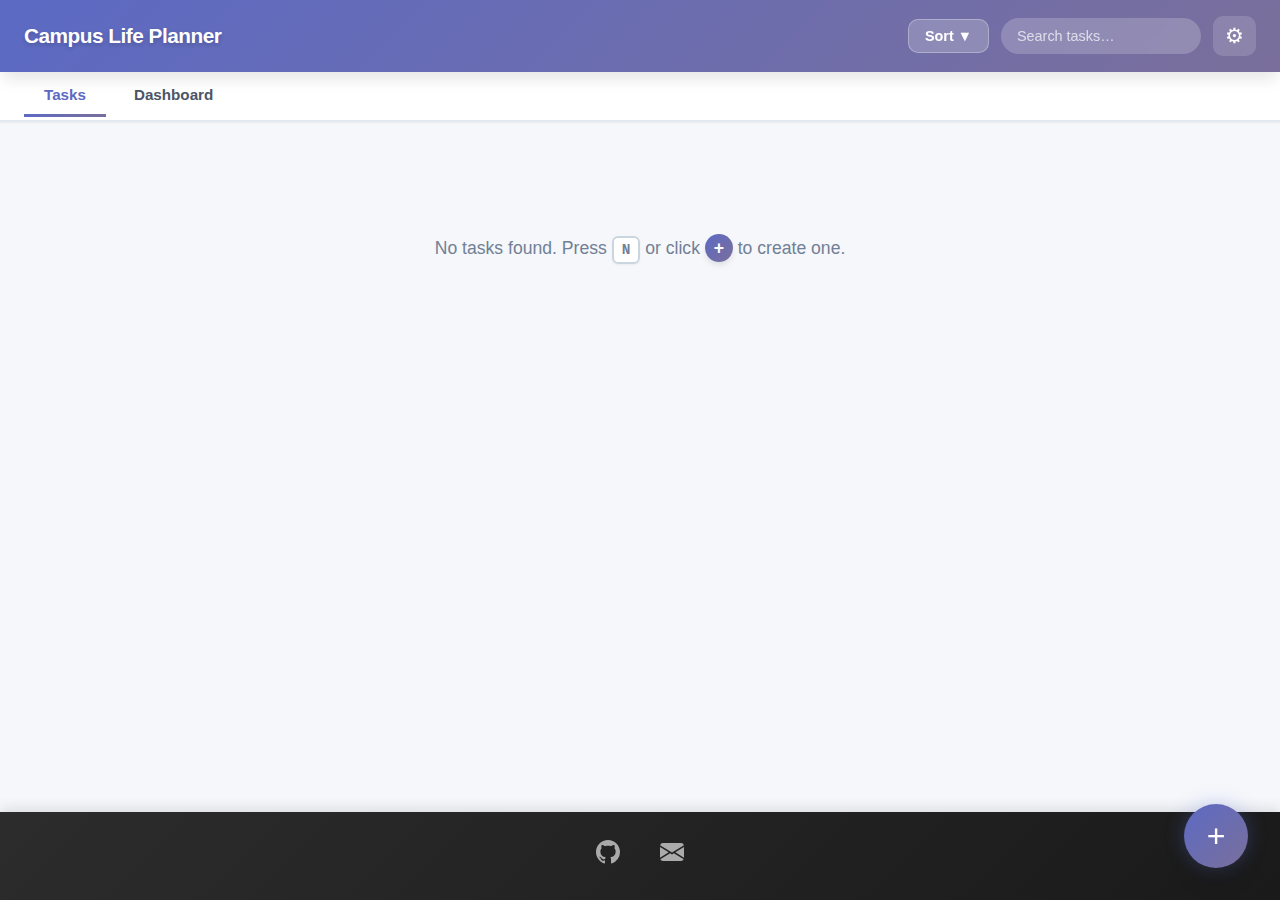
<file: index.html>
<!doctype html>
<html lang="en">
  <head>
    <meta charset="UTF-8" />
    <meta name="viewport" content="width=device-width, initial-scale=1.0" />
    <title>Campus Life Planner</title>
    <link rel="stylesheet" href="styles/main.css" />
    <link rel="stylesheet" href="styles/responsive.css" />
    <link rel="stylesheet" href="styles/animations.css" />
  </head>
  <body>
    <!-- Skip to content -->
    <a href="#main-content" class="skip-link">Skip to main content</a>

    <header role="banner">
      <button
        id="burger"
        aria-label="Toggle navigation"
        aria-expanded="false"
        aria-controls="main-nav"
      >
        &#9776;
      </button>
      <h1 id="app-title">Campus Life Planner</h1>
      <div id="header-controls">
        <div id="sort-group" role="group" aria-label="Sort tasks">
          <button
            id="sort-trigger"
            aria-haspopup="true"
            aria-expanded="false"
            aria-controls="sort-panel"
          >
            Sort &#9660;
          </button>
          <div
            id="sort-panel"
            role="menu"
            class="hidden"
            aria-label="Sort options"
          >
            <div id="sort-options" role="group" aria-label="Sort by">
              <button
                class="sort-option active"
                role="menuitemradio"
                aria-checked="true"
                data-value="date_created"
              >
                Date created
              </button>
              <button
                class="sort-option"
                role="menuitemradio"
                aria-checked="false"
                data-value="date_modified"
              >
                Date modified
              </button>
              <button
                class="sort-option"
                role="menuitemradio"
                aria-checked="false"
                data-value="a_to_z"
              >
                A–Z
              </button>
              <button
                class="sort-option"
                role="menuitemradio"
                aria-checked="false"
                data-value="due_date"
              >
                Due date
              </button>
              <button
                class="sort-option"
                role="menuitemradio"
                aria-checked="false"
                data-value="priority"
              >
                Priority
              </button>
            </div>
            <div id="sort-order" role="group" aria-label="Sort order">
              <button
                class="order-btn active"
                role="menuitemradio"
                aria-checked="true"
                data-order="asc"
              >
                &#9650; Asc
              </button>
              <button
                class="order-btn"
                role="menuitemradio"
                aria-checked="false"
                data-order="desc"
              >
                &#9660; Desc
              </button>
            </div>
          </div>
        </div>
        <!-- Search input -->
        <label for="search-input" class="sr-only">Search tasks</label>
        <input
          id="search-input"
          type="search"
          placeholder="Search tasks…"
          aria-label="Search tasks"
          autocomplete="off"
        />

        <!-- Settings -->
        <button id="settings-btn" aria-label="Open settings">&#9881;</button>
      </div>
    </header>

    <!-- Navigation -->
    <nav id="main-nav" aria-label="App sections">
      <button class="nav-btn active" data-section="tasks" aria-current="page">
        Tasks
      </button>
      <button class="nav-btn" data-section="dashboard">Dashboard</button>
    </nav>

    <main id="main-content" tabindex="-1">
      <!-- Tasks section -->
      <section id="section-tasks" aria-label="Task list">
        <div
          id="card-wrapp"
          role="list"
          aria-label="Tasks"
          aria-live="polite"
          aria-atomic="false"
        ></div>
      </section>

      <!-- ── Dashboard section ─────────────────────── -->
      <section id="section-dashboard" class="hidden" aria-label="Dashboard">
        <h2>Dashboard Overview</h2>

        <!-- stats grid -->
        <div id="stats-grid">
          <div
            class="stat-card stat-total"
            role="region"
            aria-label="Total tasks"
          >
            <div class="stat-content">
              <span class="stat-value" id="stat-total">0</span>
              <span class="stat-label">Total Tasks</span>
            </div>
          </div>
          <div
            class="stat-card stat-high"
            role="region"
            aria-label="High priority tasks"
          >
            <div class="stat-content">
              <span class="stat-value" id="stat-high">0</span>
              <span class="stat-label">High Priority</span>
            </div>
          </div>
          <div
            class="stat-card stat-week"
            role="region"
            aria-label="Due this week"
          >
            <div class="stat-content">
              <span class="stat-value" id="stat-week">0</span>
              <span class="stat-label">Due This Week</span>
            </div>
          </div>
          <div
            class="stat-card stat-done"
            role="region"
            aria-label="Completed tasks"
          >
            <div class="stat-content">
              <span class="stat-value" id="stat-done">0</span>
              <span class="stat-label">Completed</span>
            </div>
          </div>
        </div>

        <!-- Category breakdown -->
        <h3>Tasks by Category</h3>
        <div id="category-breakdown"></div>

        <!-- Priority distribution -->
        <h3>Priority Distribution</h3>
        <div id="priority-chart"></div>

        <!-- Activity chart -->
        <h3>Tasks added — last 7 days</h3>
        <div
          id="trend-chart"
          aria-label="Tasks added in last 7 days bar chart"
          role="img"
        ></div>
        <!-- Task cap -->
        <h3>Task Capacity</h3>
        <div id="cap-row">
          <label for="cap-input">Maximum open tasks:</label>
          <input
            type="number"
            id="cap-input"
            min="1"
            max="100"
            value="10"
            aria-describedby="cap-status"
          />
        </div>
        <div
          id="cap-status"
          role="status"
          aria-live="polite"
          aria-atomic="true"
        ></div>

        <!-- Progress meter -->
        <div id="progress-meter">
          <div class="progress-label">Overall Progress</div>
          <div class="progress-bar-container">
            <div id="progress-bar" class="progress-bar"></div>
          </div>
          <div class="progress-text" id="progress-text">0% Complete</div>
        </div>
      </section>
    </main>

    <footer role="contentinfo">
      <div class="footer-links">
        <a
          href="https://github.com/ijazz-mal"
          target="_blank"
          rel="noopener"
          aria-label="GitHub profile"
          title="GitHub"
        >
          <svg width="24" height="24" fill="currentColor" viewBox="0 0 16 16">
            <path
              d="M8 0C3.58 0 0 3.58 0 8c0 3.54 2.29 6.53 5.47 7.59.4.07.55-.17.55-.38 0-.19-.01-.82-.01-1.49-2.01.37-2.53-.49-2.69-.94-.09-.23-.48-.94-.82-1.13-.28-.15-.68-.52-.01-.53.63-.01 1.08.58 1.23.82.72 1.21 1.87.87 2.33.66.07-.52.28-.87.51-1.07-1.78-.2-3.64-.89-3.64-3.95 0-.87.31-1.59.82-2.15-.08-.2-.36-1.02.08-2.12 0 0 .67-.21 2.2.82.64-.18 1.32-.27 2-.27.68 0 1.36.09 2 .27 1.53-1.04 2.2-.82 2.2-.82.44 1.1.16 1.92.08 2.12.51.56.82 1.27.82 2.15 0 3.07-1.87 3.75-3.65 3.95.29.25.54.73.54 1.48 0 1.07-.01 1.93-.01 2.2 0 .21.15.46.55.38A8.012 8.012 0 0 0 16 8c0-4.42-3.58-8-8-8z"
            />
          </svg>
        </a>
        <a
          href="mailto:student@alueducation.com"
          aria-label="Email"
          title="Email"
        >
          <svg width="24" height="24" fill="currentColor" viewBox="0 0 16 16">
            <path
              d="M.05 3.555A2 2 0 0 1 2 2h12a2 2 0 0 1 1.95 1.555L8 8.414.05 3.555ZM0 4.697v7.104l5.803-3.558L0 4.697ZM6.761 8.83l-6.57 4.027A2 2 0 0 0 2 14h12a2 2 0 0 0 1.808-1.144l-6.57-4.027L8 9.586l-1.239-.757Zm3.436-.586L16 11.801V4.697l-5.803 3.546Z"
            />
          </svg>
        </a>
      </div>
    </footer>

    <!-- Floating Add Button -->
    <button id="add-btn" aria-label="Add new task">+</button>

    <!-- ARIA live region for status messages -->
    <div
      id="live-status"
      role="status"
      aria-live="polite"
      aria-atomic="true"
      class="sr-only"
    ></div>
    <div
      id="live-assertive"
      role="alert"
      aria-live="assertive"
      aria-atomic="true"
      class="sr-only"
    ></div>

    <!-- add task popup -->
    <div
      id="task-modal"
      class="modal hidden"
      role="dialog"
      aria-modal="true"
      aria-labelledby="modal-title"
    >
      <div class="modal-content">
        <div class="modal-header">
          <h2 id="modal-title">Add Task</h2>
          <button id="modal-close" aria-label="Close modal">&times;</button>
        </div>
        <div class="modal-body">
          <div class="field-group">
            <label for="form-title"
              >Title <span class="required" aria-hidden="true">*</span></label
            >
            <input
              type="text"
              id="form-title"
              placeholder="e.g. Study for finals"
              autocomplete="off"
              aria-required="true"
              aria-describedby="err-title"
            />
            <span id="err-title" class="field-error hidden" role="alert"></span>
          </div>

          <div class="field-group">
            <label for="form-description">Description</label>
            <textarea
              id="form-description"
              rows="3"
              placeholder="Optional details…"
              aria-describedby="err-desc"
            ></textarea>
            <span id="err-desc" class="field-error hidden" role="alert"></span>
          </div>

          <div class="field-group">
            <label for="form-tag">Category</label>
            <select id="form-tag" aria-describedby="err-tag">
              <option value="">None</option>
              <option value="academic">Academic</option>
              <option value="personal">Personal</option>
              <option value="professional">Professional</option>
              <option value="financial">Financial</option>
              <option value="entertainment">Entertainment</option>
            </select>
            <span id="err-tag" class="field-error hidden" role="alert"></span>
          </div>

          <div class="field-group">
            <label for="form-priority">Priority</label>
            <select id="form-priority" aria-describedby="err-priority">
              <option value="low">Low</option>
              <option value="medium" selected>Medium</option>
              <option value="high">High</option>
            </select>
            <span
              id="err-priority"
              class="field-error hidden"
              role="alert"
            ></span>
          </div>

          <div class="field-group">
            <label for="form-due-date">Due Date &amp; Time</label>
            <input
              type="datetime-local"
              id="form-due-date"
              aria-describedby="err-due"
            />
            <span id="err-due" class="field-error hidden" role="alert"></span>
          </div>

          <fieldset class="duration-fieldset">
            <legend>Duration</legend>
            <div class="duration-row">
              <div class="duration-field">
                <label for="form-duration-hours">Hours</label>
                <input
                  type="number"
                  id="form-duration-hours"
                  min="0"
                  max="99"
                  placeholder="0"
                  aria-describedby="err-dur"
                />
              </div>
              <div class="duration-field">
                <label for="form-duration-minutes">Minutes</label>
                <input
                  type="number"
                  id="form-duration-minutes"
                  min="0"
                  max="59"
                  placeholder="0"
                />
              </div>
            </div>
            <span id="err-dur" class="field-error hidden" role="alert"></span>
          </fieldset>

          <div id="form-error" class="form-error hidden" role="alert"></div>
        </div>
        <div class="modal-footer">
          <button id="modal-cancel">Cancel</button>
          <button id="modal-submit">Save</button>
        </div>
      </div>
    </div>

    <!-- Settings popup -->
    <div
      id="settings-modal"
      class="modal hidden"
      role="dialog"
      aria-modal="true"
      aria-labelledby="settings-title"
    >
      <div class="modal-content">
        <div class="modal-header">
          <h2 id="settings-title">Settings</h2>
          <button id="settings-close" aria-label="Close settings">
            &times;
          </button>
        </div>
        <div class="modal-body">
          <!-- Settings tabs -->
          <div class="settings-tabs">
            <button class="settings-tab active" data-tab="preferences">
              Preferences
            </button>
            <button class="settings-tab" data-tab="about">About</button>
            <button class="settings-tab" data-tab="help">Help!</button>
          </div>

          <!-- Preferences tab -->
          <div id="tab-preferences" class="tab-content active">
            <div class="field-group">
              <label for="settings-theme">Theme</label>
              <select id="settings-theme">
                <option value="light">☀️ Light</option>
                <option value="dark">🌙 Dark</option>
              </select>
            </div>

            <div class="field-group">
              <label for="settings-columns">Cards per row</label>
              <select id="settings-columns">
                <option value="1">1</option>
                <option value="2">2</option>
                <option value="3" selected>3</option>
                <option value="4">4</option>
              </select>
            </div>

            <div class="field-group">
              <label for="settings-regex-flags">
                <input
                  type="checkbox"
                  id="settings-regex-flags"
                  checked
                  aria-label="Case insensitive search"
                />
                Case-insensitive search
              </label>
            </div>

            <div class="settings-actions">
              <button id="btn-export">Export JSON</button>
              <label class="file-label" for="btn-import">Import JSON</label>
              <input
                type="file"
                id="btn-import"
                accept=".json"
                class="sr-only"
                aria-label="Import JSON file"
              />
            </div>
            <div
              id="import-status"
              role="status"
              aria-live="polite"
              class="field-hint"
            ></div>
          </div>

          <!-- About tab -->
          <div id="tab-about" class="tab-content hidden">
            <div class="about-content">
              <h3>📚 Campus Life Planner</h3>
              <p>
                A powerful task management app designed specifically for
                students to organize academic work, personal goals, and campus
                activities all in one place.
              </p>

              <h4>Version</h4>
              <p>1.0.0</p>

              <h4>Contact</h4>
              <ul class="contact-list">
                <li>
                  🐙 GitHub:
                  <a
                    href="https://github.com/ijazz-mal"
                    target="_blank"
                    rel="noopener"
                    >github.com/ijazz-mal</a
                  >
                </li>
                <li>
                  ✉️ Email:
                  <a href="mailto:student@alueducation.com"
                    >student@alueducation.com</a
                  >
                </li>
              </ul>

              <h4>Made with ❤️ at ALU</h4>
              <p>African Leadership University</p>
            </div>
          </div>

          <!-- Help tab -->
          <div id="tab-help" class="tab-content hidden">
            <h3>Features</h3>
            <ul class="feature-list">
              <li>Create, edit, delete, and complete tasks</li>
              <li>Organize with categories</li>
              <li>Set priorities (Low, Medium, High)</li>
              <li>Add due dates and durations</li>
              <li>Powerful regex-based search</li>
              <li>Visual dashboard with charts</li>
              <li>Auto-save to browser</li>
              <li>Import/Export tasks as JSON</li>
              <li>Dark mode support</li>
              <li>Fully keyboard accessible</li>
            </ul>

            <h3>Keyboard Shortcuts</h3>
            <table class="keyboard-table">
              <thead>
                <tr>
                  <th>Key</th>
                  <th>Action</th>
                </tr>
              </thead>
              <tbody>
                <tr>
                  <td><kbd>N</kbd></td>
                  <td>Create new task</td>
                </tr>
                <tr>
                  <td><kbd>/</kbd></td>
                  <td>Focus search box</td>
                </tr>
                <tr>
                  <td><kbd>Esc</kbd></td>
                  <td>Close modal or panel</td>
                </tr>
                <tr>
                  <td><kbd>Tab</kbd></td>
                  <td>Navigate between elements</td>
                </tr>
                <tr>
                  <td><kbd>↑ ↓</kbd></td>
                  <td>Navigate sort menu</td>
                </tr>
                <tr>
                  <td><kbd>Enter</kbd></td>
                  <td>Submit form</td>
                </tr>
              </tbody>
            </table>
          </div>
        </div>
        <div class="modal-footer">
          <button id="settings-cancel">Close</button>
        </div>
      </div>
    </div>

    <script src="scripts/state.js"></script>
    <script src="scripts/storage.js"></script>
    <script src="scripts/validators.js"></script>
    <script src="scripts/search.js"></script>
    <script src="scripts/ui.js"></script>
  </body>
</html>
</file>
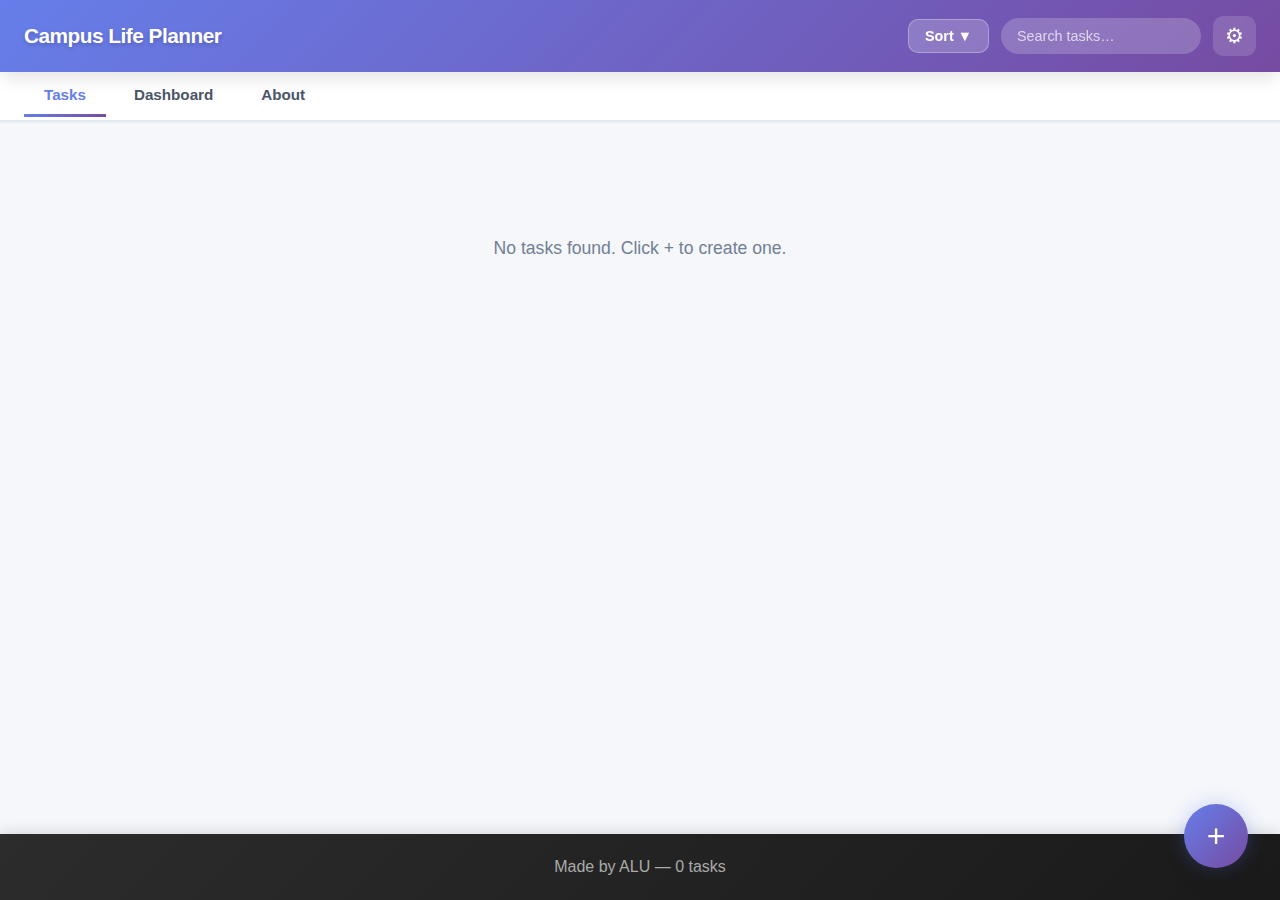
<file: campus-life-planner/index.html>
<!doctype html>
<html lang="en">
  <head>
    <meta charset="UTF-8" />
    <meta name="viewport" content="width=device-width, initial-scale=1.0" />
    <title>Campus Life Planner</title>
    <link rel="stylesheet" href="styles/main.css" />
    <link rel="stylesheet" href="styles/responsive.css" />
  </head>
  <body>
    <!-- Skip to content -->
    <a href="#main-content" class="skip-link">Skip to main content</a>

    <header role="banner">
      <button
        id="burger"
        aria-label="Toggle navigation"
        aria-expanded="false"
        aria-controls="main-nav"
      >
        &#9776;
      </button>
      <h1 id="app-title">Campus Life Planner</h1>
      <div id="header-controls">
        <div id="sort-group" role="group" aria-label="Sort tasks">
          <button
            id="sort-trigger"
            aria-haspopup="true"
            aria-expanded="false"
            aria-controls="sort-panel"
          >
            Sort &#9660;
          </button>
          <div
            id="sort-panel"
            role="menu"
            class="hidden"
            aria-label="Sort options"
          >
            <div id="sort-options" role="group" aria-label="Sort by">
              <button
                class="sort-option active"
                role="menuitemradio"
                aria-checked="true"
                data-value="date_created"
              >
                Date created
              </button>
              <button
                class="sort-option"
                role="menuitemradio"
                aria-checked="false"
                data-value="date_modified"
              >
                Date modified
              </button>
              <button
                class="sort-option"
                role="menuitemradio"
                aria-checked="false"
                data-value="a_to_z"
              >
                A–Z
              </button>
              <button
                class="sort-option"
                role="menuitemradio"
                aria-checked="false"
                data-value="due_date"
              >
                Due date
              </button>
              <button
                class="sort-option"
                role="menuitemradio"
                aria-checked="false"
                data-value="priority"
              >
                Priority
              </button>
            </div>
            <div id="sort-order" role="group" aria-label="Sort order">
              <button
                class="order-btn active"
                role="menuitemradio"
                aria-checked="true"
                data-order="asc"
              >
                &#9650; Asc
              </button>
              <button
                class="order-btn"
                role="menuitemradio"
                aria-checked="false"
                data-order="desc"
              >
                &#9660; Desc
              </button>
            </div>
          </div>
        </div>
        <label for="search-input" class="sr-only">Search tasks</label>
        <input
          id="search-input"
          type="search"
          placeholder="Search tasks…"
          aria-label="Search tasks"
          autocomplete="off"
        />
        <button id="settings-btn" aria-label="Open settings">&#9881;</button>
      </div>
    </header>

    <nav id="main-nav" aria-label="App sections">
      <button class="nav-btn active" data-section="tasks" aria-current="page">
        Tasks
      </button>
      <button class="nav-btn" data-section="dashboard">Dashboard</button>
      <button class="nav-btn" data-section="about">About</button>
    </nav>

    <main id="main-content" tabindex="-1">
      <!-- ── Tasks section ─────────────────────────── -->
      <section id="section-tasks" aria-label="Task list">
        <div
          id="card-wrapp"
          role="list"
          aria-label="Tasks"
          aria-live="polite"
          aria-atomic="false"
        ></div>
      </section>

      <!-- ── Dashboard section ─────────────────────── -->
      <section id="section-dashboard" class="hidden" aria-label="Dashboard">
        <h2>Dashboard</h2>
        <div id="stats-grid">
          <div class="stat-card" role="region" aria-label="Total tasks">
            <span class="stat-value" id="stat-total">0</span>
            <span class="stat-label">Total Tasks</span>
          </div>
          <div class="stat-card" role="region" aria-label="High priority tasks">
            <span class="stat-value" id="stat-high">0</span>
            <span class="stat-label">High Priority</span>
          </div>
          <div class="stat-card" role="region" aria-label="Due this week">
            <span class="stat-value" id="stat-week">0</span>
            <span class="stat-label">Due This Week</span>
          </div>
          <div class="stat-card" role="region" aria-label="Completed tasks">
            <span class="stat-value" id="stat-done">0</span>
            <span class="stat-label">Completed</span>
          </div>
        </div>

        <h3>Tasks added — last 7 days</h3>
        <div
          id="trend-chart"
          aria-label="Tasks added in last 7 days bar chart"
          role="img"
        ></div>

        <h3>Task Cap / Target</h3>
        <div id="cap-row">
          <label for="cap-input">Max open tasks:</label>
          <input
            type="number"
            id="cap-input"
            min="1"
            max="100"
            value="10"
            aria-describedby="cap-status"
          />
        </div>
        <div
          id="cap-status"
          role="status"
          aria-live="polite"
          aria-atomic="true"
        ></div>
      </section>

      <!-- About section -->
      <section id="section-about" class="hidden" aria-label="About">
        <h2>About</h2>
        <p>
          Campus Life Planner helps students organise tasks, events, and
          deadlines in one clean interface.
        </p>
        <h3>Contact</h3>
        <ul>
          <li>
            GitHub:
            <a
              href="https://github.com/ijazz-mal"
              target="_blank"
              rel="noopener"
              >github.com/ijazz-mal</a
            >
          </li>
          <li>
            Email:
            <a href="mailto:i.henryjay@alustudent.com"
              >i.henryjay@alustudent.com</a
            >
          </li>
        </ul>
        <h3>Features</h3>
        <ul>
          <li>
            Add, edit, delete tasks with title, description, tag, priority, due
            date &amp; duration
          </li>
          <li>Regex-powered live search with match highlighting</li>
          <li>Sort by date created, modified, A–Z, due date, or priority</li>
          <li>Stats dashboard with 7-day trend chart and task cap</li>
          <li>JSON import / export with schema validation</li>
          <li>Dark mode &amp; configurable card columns</li>
          <li>Fully keyboard-accessible</li>
        </ul>
        <h3>Keyboard Shortcuts</h3>
        <table id="keyboard-table">
          <thead>
            <tr>
              <th>Key</th>
              <th>Action</th>
            </tr>
          </thead>
          <tbody>
            <tr>
              <td><kbd>N</kbd></td>
              <td>New task (when not in an input)</td>
            </tr>
            <tr>
              <td><kbd>/</kbd></td>
              <td>Focus search</td>
            </tr>
            <tr>
              <td><kbd>Esc</kbd></td>
              <td>Close modal / sort panel</td>
            </tr>
            <tr>
              <td><kbd>Enter</kbd></td>
              <td>Submit form</td>
            </tr>
            <tr>
              <td><kbd>Tab</kbd></td>
              <td>Move between focusable elements</td>
            </tr>
            <tr>
              <td><kbd>↑ ↓</kbd></td>
              <td>Navigate sort options (when panel open)</td>
            </tr>
          </tbody>
        </table>
      </section>
    </main>

    <footer role="contentinfo">
      <p>
        Made by ALU &mdash; <span id="footer-count" aria-live="polite"></span>
      </p>
    </footer>

    <!-- Floating Add Button -->
    <button id="add-btn" aria-label="Add new task">+</button>

    <!-- ARIA live region for status messages -->
    <div
      id="live-status"
      role="status"
      aria-live="polite"
      aria-atomic="true"
      class="sr-only"
    ></div>
    <div
      id="live-assertive"
      role="alert"
      aria-live="assertive"
      aria-atomic="true"
      class="sr-only"
    ></div>

    <!-- add task popup -->
    <div
      id="task-modal"
      class="modal hidden"
      role="dialog"
      aria-modal="true"
      aria-labelledby="modal-title"
    >
      <div class="modal-content">
        <div class="modal-header">
          <h2 id="modal-title">Add Task</h2>
          <button id="modal-close" aria-label="Close modal">&times;</button>
        </div>
        <div class="modal-body">
          <div class="field-group">
            <label for="form-title"
              >Title <span class="required" aria-hidden="true">*</span></label
            >
            <input
              type="text"
              id="form-title"
              placeholder="e.g. Study for finals"
              autocomplete="off"
              aria-required="true"
              aria-describedby="err-title"
            />
            <span id="err-title" class="field-error hidden" role="alert"></span>
          </div>

          <div class="field-group">
            <label for="form-description">Description</label>
            <textarea
              id="form-description"
              rows="3"
              placeholder="Optional details…"
              aria-describedby="err-desc"
            ></textarea>
            <span id="err-desc" class="field-error hidden" role="alert"></span>
          </div>

          <div class="field-group">
            <label for="form-tag">Tag</label>
            <input
              type="text"
              id="form-tag"
              placeholder="e.g. academic"
              autocomplete="off"
              aria-describedby="err-tag hint-tag"
            />
            <span id="hint-tag" class="field-hint"
              >Letters, spaces, hyphens only</span
            >
            <span id="err-tag" class="field-error hidden" role="alert"></span>
          </div>

          <div class="field-group">
            <label for="form-priority">Priority</label>
            <select id="form-priority" aria-describedby="err-priority">
              <option value="low">Low</option>
              <option value="medium" selected>Medium</option>
              <option value="high">High</option>
            </select>
            <span
              id="err-priority"
              class="field-error hidden"
              role="alert"
            ></span>
          </div>

          <div class="field-group">
            <label for="form-due-date">Due Date &amp; Time</label>
            <input
              type="datetime-local"
              id="form-due-date"
              aria-describedby="err-due"
            />
            <span id="err-due" class="field-error hidden" role="alert"></span>
          </div>

          <fieldset class="duration-fieldset">
            <legend>Duration</legend>
            <div class="duration-row">
              <div class="duration-field">
                <label for="form-duration-hours">Hours</label>
                <input
                  type="number"
                  id="form-duration-hours"
                  min="0"
                  max="99"
                  placeholder="0"
                  aria-describedby="err-dur"
                />
              </div>
              <div class="duration-field">
                <label for="form-duration-minutes">Minutes</label>
                <input
                  type="number"
                  id="form-duration-minutes"
                  min="0"
                  max="59"
                  placeholder="0"
                />
              </div>
            </div>
            <span id="err-dur" class="field-error hidden" role="alert"></span>
          </fieldset>

          <div id="form-error" class="form-error hidden" role="alert"></div>
        </div>
        <div class="modal-footer">
          <button id="modal-cancel">Cancel</button>
          <button id="modal-submit">Save</button>
        </div>
      </div>
    </div>

    <!-- Settings popup -->
    <div
      id="settings-modal"
      class="modal hidden"
      role="dialog"
      aria-modal="true"
      aria-labelledby="settings-title"
    >
      <div class="modal-content">
        <div class="modal-header">
          <h2 id="settings-title">Settings</h2>
          <button id="settings-close" aria-label="Close settings">
            &times;
          </button>
        </div>
        <div class="modal-body">
          <div class="field-group">
            <label for="settings-theme">Theme</label>
            <select id="settings-theme">
              <option value="light">Light</option>
              <option value="dark">Dark</option>
            </select>
          </div>
          <div class="field-group">
            <label for="settings-columns">Cards per row</label>
            <select id="settings-columns">
              <option value="1">1</option>
              <option value="2">2</option>
              <option value="3" selected>3</option>
              <option value="4">4</option>
            </select>
          </div>
          <div class="field-group">
            <label for="settings-regex-flags">Search: case-insensitive</label>
            <input
              type="checkbox"
              id="settings-regex-flags"
              checked
              aria-label="Case insensitive search"
            />
          </div>
          <div class="settings-actions">
            <button id="btn-export">Export JSON</button>
            <label class="file-label" for="btn-import">Import JSON</label>
            <input
              type="file"
              id="btn-import"
              accept=".json"
              class="sr-only"
              aria-label="Import JSON file"
            />
          </div>
          <div
            id="import-status"
            role="status"
            aria-live="polite"
            class="field-hint"
          ></div>
        </div>
        <div class="modal-footer">
          <button id="settings-cancel">Close</button>
        </div>
      </div>
    </div>

    <script src="scripts/state.js"></script>
    <script src="scripts/storage.js"></script>
    <script src="scripts/validators.js"></script>
    <script src="scripts/search.js"></script>
    <script src="scripts/ui.js"></script>
  </body>
</html>
</file>
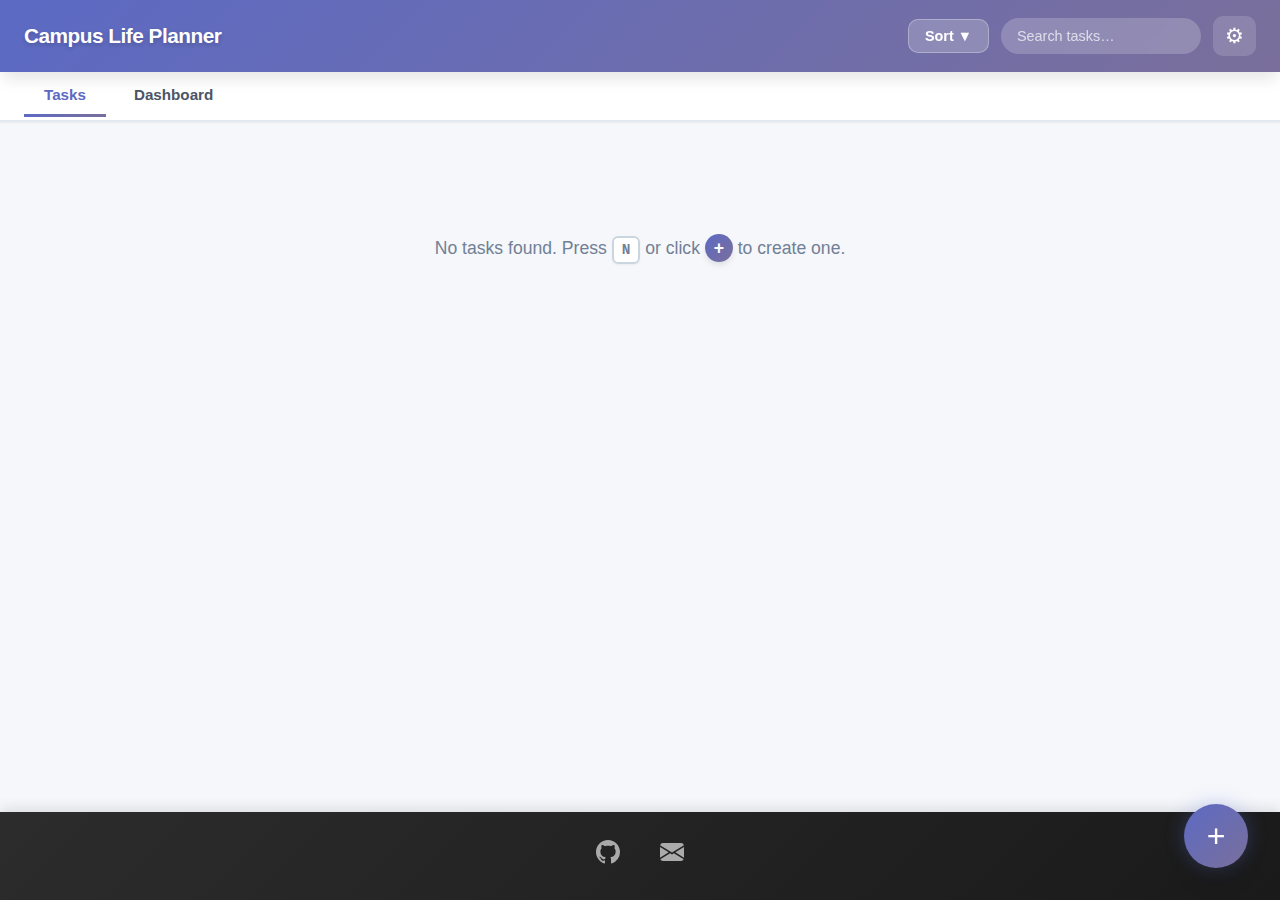
<file: docs/index.html>
<!doctype html>
<html lang="en">
  <head>
    <meta charset="UTF-8" />
    <meta name="viewport" content="width=device-width, initial-scale=1.0" />
    <title>Campus Life Planner</title>
    <link rel="stylesheet" href="styles/main.css" />
    <link rel="stylesheet" href="styles/responsive.css" />
    <link rel="stylesheet" href="styles/animations.css" />
  </head>
  <body>
    <!-- Skip to content -->
    <a href="#main-content" class="skip-link">Skip to main content</a>

    <header role="banner">
      <button
        id="burger"
        aria-label="Toggle navigation"
        aria-expanded="false"
        aria-controls="main-nav"
      >
        &#9776;
      </button>
      <h1 id="app-title">Campus Life Planner</h1>
      <div id="header-controls">
        <div id="sort-group" role="group" aria-label="Sort tasks">
          <button
            id="sort-trigger"
            aria-haspopup="true"
            aria-expanded="false"
            aria-controls="sort-panel"
          >
            Sort &#9660;
          </button>
          <div
            id="sort-panel"
            role="menu"
            class="hidden"
            aria-label="Sort options"
          >
            <div id="sort-options" role="group" aria-label="Sort by">
              <button
                class="sort-option active"
                role="menuitemradio"
                aria-checked="true"
                data-value="date_created"
              >
                Date created
              </button>
              <button
                class="sort-option"
                role="menuitemradio"
                aria-checked="false"
                data-value="date_modified"
              >
                Date modified
              </button>
              <button
                class="sort-option"
                role="menuitemradio"
                aria-checked="false"
                data-value="a_to_z"
              >
                A–Z
              </button>
              <button
                class="sort-option"
                role="menuitemradio"
                aria-checked="false"
                data-value="due_date"
              >
                Due date
              </button>
              <button
                class="sort-option"
                role="menuitemradio"
                aria-checked="false"
                data-value="priority"
              >
                Priority
              </button>
            </div>
            <div id="sort-order" role="group" aria-label="Sort order">
              <button
                class="order-btn active"
                role="menuitemradio"
                aria-checked="true"
                data-order="asc"
              >
                &#9650; Asc
              </button>
              <button
                class="order-btn"
                role="menuitemradio"
                aria-checked="false"
                data-order="desc"
              >
                &#9660; Desc
              </button>
            </div>
          </div>
        </div>
        <!-- Search input -->
        <label for="search-input" class="sr-only">Search tasks</label>
        <input
          id="search-input"
          type="search"
          placeholder="Search tasks…"
          aria-label="Search tasks"
          autocomplete="off"
        />

        <!-- Settings -->
        <button id="settings-btn" aria-label="Open settings">&#9881;</button>
      </div>
    </header>

    <!-- Navigation -->
    <nav id="main-nav" aria-label="App sections">
      <button class="nav-btn active" data-section="tasks" aria-current="page">
        Tasks
      </button>
      <button class="nav-btn" data-section="dashboard">Dashboard</button>
    </nav>

    <main id="main-content" tabindex="-1">
      <!-- Tasks section -->
      <section id="section-tasks" aria-label="Task list">
        <div
          id="card-wrapp"
          role="list"
          aria-label="Tasks"
          aria-live="polite"
          aria-atomic="false"
        ></div>
      </section>

      <!-- ── Dashboard section ─────────────────────── -->
      <section id="section-dashboard" class="hidden" aria-label="Dashboard">
        <h2>Dashboard Overview</h2>

        <!-- stats grid -->
        <div id="stats-grid">
          <div
            class="stat-card stat-total"
            role="region"
            aria-label="Total tasks"
          >
            <div class="stat-content">
              <span class="stat-value" id="stat-total">0</span>
              <span class="stat-label">Total Tasks</span>
            </div>
          </div>
          <div
            class="stat-card stat-high"
            role="region"
            aria-label="High priority tasks"
          >
            <div class="stat-content">
              <span class="stat-value" id="stat-high">0</span>
              <span class="stat-label">High Priority</span>
            </div>
          </div>
          <div
            class="stat-card stat-week"
            role="region"
            aria-label="Due this week"
          >
            <div class="stat-content">
              <span class="stat-value" id="stat-week">0</span>
              <span class="stat-label">Due This Week</span>
            </div>
          </div>
          <div
            class="stat-card stat-done"
            role="region"
            aria-label="Completed tasks"
          >
            <div class="stat-content">
              <span class="stat-value" id="stat-done">0</span>
              <span class="stat-label">Completed</span>
            </div>
          </div>
        </div>

        <!-- Category breakdown -->
        <h3>Tasks by Category</h3>
        <div id="category-breakdown"></div>

        <!-- Priority distribution -->
        <h3>Priority Distribution</h3>
        <div id="priority-chart"></div>

        <!-- Activity chart -->
        <h3>Tasks added — last 7 days</h3>
        <div
          id="trend-chart"
          aria-label="Tasks added in last 7 days bar chart"
          role="img"
        ></div>
        <!-- Task cap -->
        <h3>Task Capacity</h3>
        <div id="cap-row">
          <label for="cap-input">Maximum open tasks:</label>
          <input
            type="number"
            id="cap-input"
            min="1"
            max="100"
            value="10"
            aria-describedby="cap-status"
          />
        </div>
        <div
          id="cap-status"
          role="status"
          aria-live="polite"
          aria-atomic="true"
        ></div>

        <!-- Progress meter -->
        <div id="progress-meter">
          <div class="progress-label">Overall Progress</div>
          <div class="progress-bar-container">
            <div id="progress-bar" class="progress-bar"></div>
          </div>
          <div class="progress-text" id="progress-text">0% Complete</div>
        </div>
      </section>
    </main>

    <footer role="contentinfo">
      <div class="footer-links">
        <a
          href="https://github.com/ijazz-mal"
          target="_blank"
          rel="noopener"
          aria-label="GitHub profile"
          title="GitHub"
        >
          <svg width="24" height="24" fill="currentColor" viewBox="0 0 16 16">
            <path
              d="M8 0C3.58 0 0 3.58 0 8c0 3.54 2.29 6.53 5.47 7.59.4.07.55-.17.55-.38 0-.19-.01-.82-.01-1.49-2.01.37-2.53-.49-2.69-.94-.09-.23-.48-.94-.82-1.13-.28-.15-.68-.52-.01-.53.63-.01 1.08.58 1.23.82.72 1.21 1.87.87 2.33.66.07-.52.28-.87.51-1.07-1.78-.2-3.64-.89-3.64-3.95 0-.87.31-1.59.82-2.15-.08-.2-.36-1.02.08-2.12 0 0 .67-.21 2.2.82.64-.18 1.32-.27 2-.27.68 0 1.36.09 2 .27 1.53-1.04 2.2-.82 2.2-.82.44 1.1.16 1.92.08 2.12.51.56.82 1.27.82 2.15 0 3.07-1.87 3.75-3.65 3.95.29.25.54.73.54 1.48 0 1.07-.01 1.93-.01 2.2 0 .21.15.46.55.38A8.012 8.012 0 0 0 16 8c0-4.42-3.58-8-8-8z"
            />
          </svg>
        </a>
        <a
          href="mailto:i.henryjay@alustudent.com"
          aria-label="Email"
          title="Email"
        >
          <svg width="24" height="24" fill="currentColor" viewBox="0 0 16 16">
            <path
              d="M.05 3.555A2 2 0 0 1 2 2h12a2 2 0 0 1 1.95 1.555L8 8.414.05 3.555ZM0 4.697v7.104l5.803-3.558L0 4.697ZM6.761 8.83l-6.57 4.027A2 2 0 0 0 2 14h12a2 2 0 0 0 1.808-1.144l-6.57-4.027L8 9.586l-1.239-.757Zm3.436-.586L16 11.801V4.697l-5.803 3.546Z"
            />
          </svg>
        </a>
      </div>
    </footer>

    <!-- Floating Add Button -->
    <button id="add-btn" aria-label="Add new task">+</button>

    <!-- ARIA live region for status messages -->
    <div
      id="live-status"
      role="status"
      aria-live="polite"
      aria-atomic="true"
      class="sr-only"
    ></div>
    <div
      id="live-assertive"
      role="alert"
      aria-live="assertive"
      aria-atomic="true"
      class="sr-only"
    ></div>

    <!-- add task popup -->
    <div
      id="task-modal"
      class="modal hidden"
      role="dialog"
      aria-modal="true"
      aria-labelledby="modal-title"
    >
      <div class="modal-content">
        <div class="modal-header">
          <h2 id="modal-title">Add Task</h2>
          <button id="modal-close" aria-label="Close modal">&times;</button>
        </div>
        <div class="modal-body">
          <div class="field-group">
            <label for="form-title"
              >Title <span class="required" aria-hidden="true">*</span></label
            >
            <input
              type="text"
              id="form-title"
              placeholder="e.g. Study for finals"
              autocomplete="off"
              aria-required="true"
              aria-describedby="err-title"
            />
            <span id="err-title" class="field-error hidden" role="alert"></span>
          </div>

          <div class="field-group">
            <label for="form-description">Description</label>
            <textarea
              id="form-description"
              rows="3"
              placeholder="Optional details…"
              aria-describedby="err-desc"
            ></textarea>
            <span id="err-desc" class="field-error hidden" role="alert"></span>
          </div>

          <div class="field-group">
            <label for="form-tag">Category</label>
            <select id="form-tag" aria-describedby="err-tag">
              <option value="">None</option>
              <option value="academic">Academic</option>
              <option value="personal">Personal</option>
              <option value="professional">Professional</option>
              <option value="financial">Financial</option>
              <option value="entertainment">Entertainment</option>
            </select>
            <span id="err-tag" class="field-error hidden" role="alert"></span>
          </div>

          <div class="field-group">
            <label for="form-priority">Priority</label>
            <select id="form-priority" aria-describedby="err-priority">
              <option value="low">Low</option>
              <option value="medium" selected>Medium</option>
              <option value="high">High</option>
            </select>
            <span
              id="err-priority"
              class="field-error hidden"
              role="alert"
            ></span>
          </div>

          <div class="field-group">
            <label for="form-due-date">Due Date &amp; Time</label>
            <input
              type="datetime-local"
              id="form-due-date"
              aria-describedby="err-due"
            />
            <span id="err-due" class="field-error hidden" role="alert"></span>
          </div>

          <fieldset class="duration-fieldset">
            <legend>Duration</legend>
            <div class="duration-row">
              <div class="duration-field">
                <label for="form-duration-hours">Hours</label>
                <input
                  type="number"
                  id="form-duration-hours"
                  min="0"
                  max="99"
                  placeholder="0"
                  aria-describedby="err-dur"
                />
              </div>
              <div class="duration-field">
                <label for="form-duration-minutes">Minutes</label>
                <input
                  type="number"
                  id="form-duration-minutes"
                  min="0"
                  max="59"
                  placeholder="0"
                />
              </div>
            </div>
            <span id="err-dur" class="field-error hidden" role="alert"></span>
          </fieldset>

          <div id="form-error" class="form-error hidden" role="alert"></div>
        </div>
        <div class="modal-footer">
          <button id="modal-cancel">Cancel</button>
          <button id="modal-submit">Save</button>
        </div>
      </div>
    </div>

    <!-- Settings popup -->
    <div
      id="settings-modal"
      class="modal hidden"
      role="dialog"
      aria-modal="true"
      aria-labelledby="settings-title"
    >
      <div class="modal-content">
        <div class="modal-header">
          <h2 id="settings-title">Settings</h2>
          <button id="settings-close" aria-label="Close settings">
            &times;
          </button>
        </div>
        <div class="modal-body">
          <!-- Settings tabs -->
          <div class="settings-tabs">
            <button class="settings-tab active" data-tab="preferences">
              Preferences
            </button>
            <button class="settings-tab" data-tab="about">About</button>
            <button class="settings-tab" data-tab="help">Help!</button>
          </div>

          <!-- Preferences tab -->
          <div id="tab-preferences" class="tab-content active">
            <div class="field-group">
              <label for="settings-theme">Theme</label>
              <select id="settings-theme">
                <option value="light">☀️ Light</option>
                <option value="dark">🌙 Dark</option>
              </select>
            </div>

            <div class="field-group">
              <label for="settings-columns">Cards per row</label>
              <select id="settings-columns">
                <option value="1">1</option>
                <option value="2">2</option>
                <option value="3" selected>3</option>
                <option value="4">4</option>
              </select>
            </div>

            <div class="field-group">
              <label for="settings-regex-flags">
                <input
                  type="checkbox"
                  id="settings-regex-flags"
                  checked
                  aria-label="Case insensitive search"
                />
                Case-insensitive search
              </label>
            </div>

            <div class="settings-actions">
              <button id="btn-export">Export JSON</button>
              <label class="file-label" for="btn-import">Import JSON</label>
              <input
                type="file"
                id="btn-import"
                accept=".json"
                class="sr-only"
                aria-label="Import JSON file"
              />
            </div>
            <div
              id="import-status"
              role="status"
              aria-live="polite"
              class="field-hint"
            ></div>
          </div>

          <!-- About tab -->
          <div id="tab-about" class="tab-content hidden">
            <div class="about-content">
              <h3>📚 Campus Life Planner</h3>
              <p>
                A powerful task management app designed specifically for
                students to organize academic work, personal goals, and campus
                activities all in one place.
              </p>

              <h4>Version</h4>
              <p>1.0.0</p>

              <h4>Contact</h4>
              <ul class="contact-list">
                <li>
                  🐙 GitHub:
                  <a
                    href="https://github.com/ijazz-mal"
                    target="_blank"
                    rel="noopener"
                    >github.com/ijazz-mal</a
                  >
                </li>
                <li>
                  ✉️ Email:
                  <a href="mailto:i.henryjay@alustudent.com"
                    >i.henryjay@alustudent.com</a
                  >
                </li>
              </ul>

              <h4>Made with ❤️ at ALU</h4>
              <p>African Leadership University</p>
            </div>
          </div>

          <!-- Help tab -->
          <div id="tab-help" class="tab-content hidden">
            <h3>Features</h3>
            <ul class="feature-list">
              <li>Create, edit, delete, and complete tasks</li>
              <li>Organize with categories</li>
              <li>Set priorities (Low, Medium, High)</li>
              <li>Add due dates and durations</li>
              <li>Powerful regex-based search</li>
              <li>Visual dashboard with charts</li>
              <li>Auto-save to browser</li>
              <li>Import/Export tasks as JSON</li>
              <li>Dark mode support</li>
              <li>Fully keyboard accessible</li>
            </ul>

            <h3>Keyboard Shortcuts</h3>
            <table class="keyboard-table">
              <thead>
                <tr>
                  <th>Key</th>
                  <th>Action</th>
                </tr>
              </thead>
              <tbody>
                <tr>
                  <td><kbd>N</kbd></td>
                  <td>Create new task</td>
                </tr>
                <tr>
                  <td><kbd>/</kbd></td>
                  <td>Focus search box</td>
                </tr>
                <tr>
                  <td><kbd>Esc</kbd></td>
                  <td>Close modal or panel</td>
                </tr>
                <tr>
                  <td><kbd>Tab</kbd></td>
                  <td>Navigate between elements</td>
                </tr>
                <tr>
                  <td><kbd>↑ ↓</kbd></td>
                  <td>Navigate sort menu</td>
                </tr>
                <tr>
                  <td><kbd>Enter</kbd></td>
                  <td>Submit form</td>
                </tr>
              </tbody>
            </table>
          </div>
        </div>
        <div class="modal-footer">
          <button id="settings-cancel">Close</button>
        </div>
      </div>
    </div>

    <script src="scripts/state.js"></script>
    <script src="scripts/storage.js"></script>
    <script src="scripts/validators.js"></script>
    <script src="scripts/search.js"></script>
    <script src="scripts/ui.js"></script>
  </body>
</html>
</file>
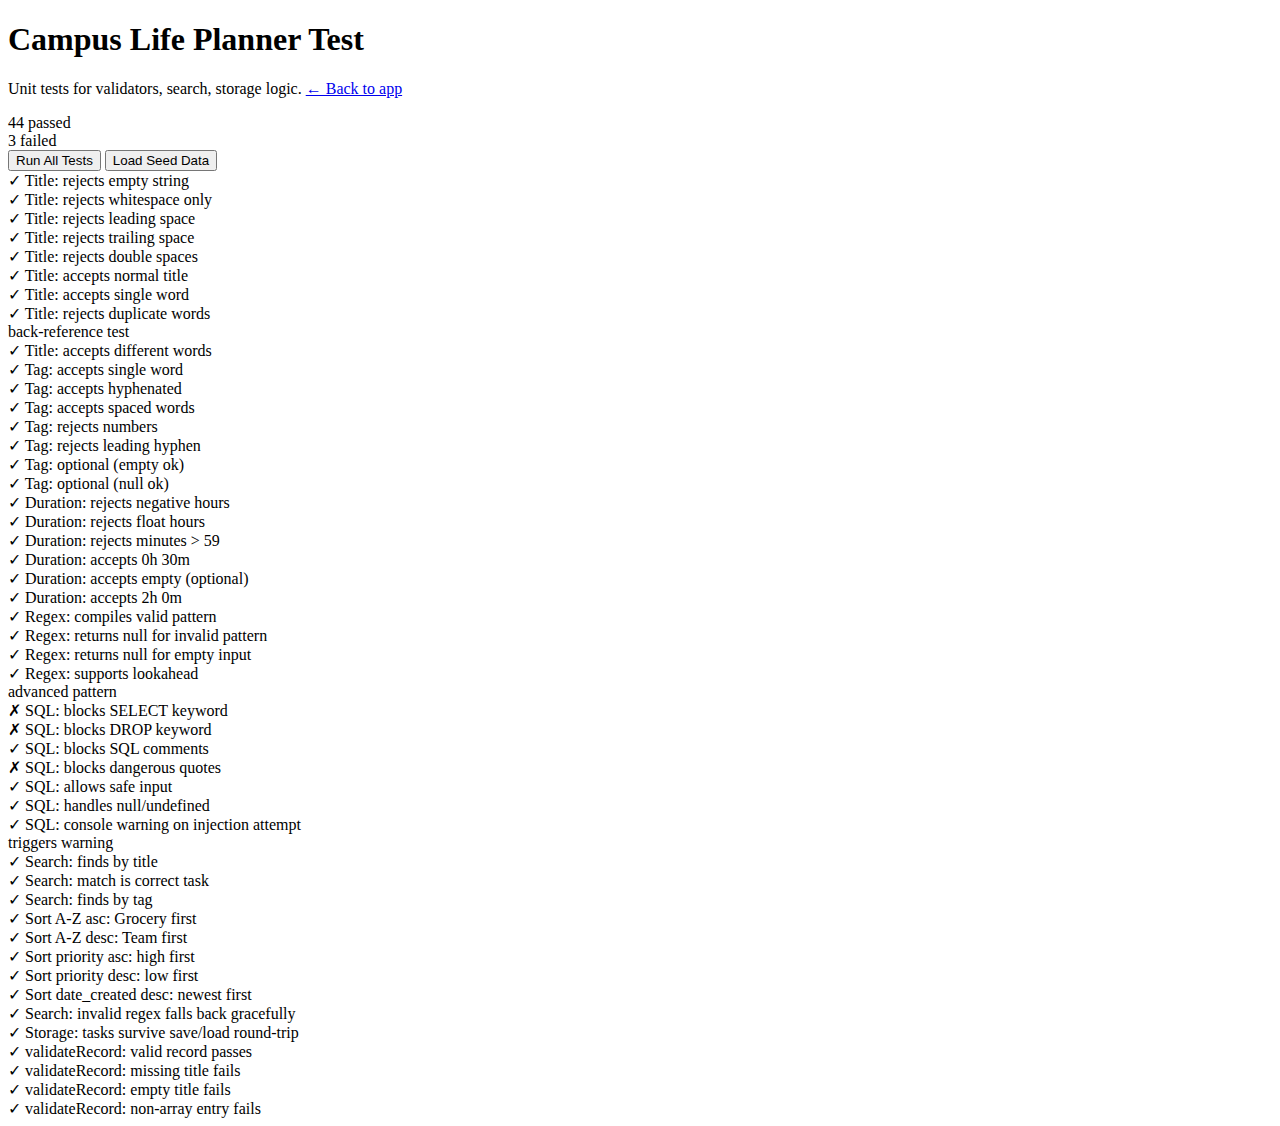
<file: tests.html>
<!doctype html>
<html lang="en">
  <head>
    <meta charset="UTF-8" />
    <meta name="viewport" content="width=device-width, initial-scale=1.0" />
    <title>CLP Test</title>
  </head>
  <body>
    <h1>Campus Life Planner Test</h1>
    <p>
      Unit tests for validators, search, storage logic.
      <a href="index.html">← Back to app</a>
    </p>

    <div class="summary">
      <div><span id="pass-count">—</span> passed</div>
      <div><span id="fail-count">—</span> failed</div>
      <button onclick="runAll()">Run All Tests</button>
      <button onclick="loadSeed()">Load Seed Data</button>
    </div>
    <div id="results"></div>

    <!-- Load scripts so we can test them -->
    <script src="scripts/state.js"></script>
    <script src="scripts/storage.js"></script>
    <script src="scripts/validators.js"></script>
    <script src="scripts/search.js"></script>
    <script>
      const results = [];

      function assert(label, condition, detail = '') {
        results.push({ label, pass: !!condition, detail });
      }

      function runAll() {
        results.length = 0;

        // ── Title_pattern validation ───────────────────────────────
        assert('Title: rejects empty string', validateTitle('') !== null);
        assert('Title: rejects whitespace only', validateTitle('   ') !== null);
        assert(
          'Title: rejects leading space',
          validateTitle(' Hello') !== null,
        );
        assert(
          'Title: rejects trailing space',
          validateTitle('Hello ') !== null,
        );
        assert(
          'Title: rejects double spaces',
          validateTitle('Hello  World') !== null,
        );
        assert(
          'Title: accepts normal title',
          validateTitle('Study for exam') === null,
        );
        assert(
          'Title: accepts single word',
          validateTitle('Homework') === null,
        );
        assert(
          'Title: rejects duplicate words',
          validateTitle('study study') !== null,
          'back-reference test',
        );
        assert(
          'Title: accepts different words',
          validateTitle('study hard') === null,
        );

        // ── Tag_pattern validation ─────────────────────────────────
        assert('Tag: accepts single word', validateTag('academic') === null);
        assert('Tag: accepts hyphenated', validateTag('group-work') === null);
        assert(
          'Tag: accepts spaced words',
          validateTag('team project') === null,
        );
        assert('Tag: rejects numbers', validateTag('tag123') !== null);
        assert('Tag: rejects leading hyphen', validateTag('-bad') !== null);
        assert('Tag: optional (empty ok)', validateTag('') === null);
        assert('Tag: optional (null ok)', validateTag(null) === null);

        // ── Duration_pattern validation ───────────────────────────────
        assert(
          'Duration: rejects negative hours',
          validateDuration('-1', '0') !== null,
        );
        assert(
          'Duration: rejects float hours',
          validateDuration('1.5', '0') !== null,
        );
        assert(
          'Duration: rejects minutes > 59',
          validateDuration('0', '60') !== null,
        );
        assert(
          'Duration: accepts 0h 30m',
          validateDuration('0', '30') === null,
        );
        assert(
          'Duration: accepts empty (optional)',
          validateDuration('', '') === null,
        );
        assert('Duration: accepts 2h 0m', validateDuration('2', '0') === null);

        // ── Safe regex compiler ───────────────────────────────
        assert(
          'Regex: compiles valid pattern',
          compileRegex('hello') instanceof RegExp,
        );
        assert(
          'Regex: returns null for invalid pattern',
          compileRegex('(unclosed') === null,
        );
        assert(
          'Regex: returns null for empty input',
          compileRegex('') === null,
        );
        assert(
          'Regex: supports lookahead',
          compileRegex('(?=.*test)') instanceof RegExp,
          'advanced pattern',
        );

        // ── SQL Injection Protection ──────────────────────────
        assert(
          'SQL: blocks SELECT keyword',
          sanitizeSqlInput('SELECT * FROM users') === ' *  users',
        );
        assert(
          'SQL: blocks DROP keyword',
          sanitizeSqlInput('DROP TABLE tasks') === '  tasks',
        );
        assert(
          'SQL: blocks SQL comments',
          sanitizeSqlInput('admin-- OR 1=1') === 'admin OR 1=1',
        );
        assert(
          'SQL: blocks dangerous quotes',
          sanitizeSqlInput("'; DELETE FROM tasks; --") === ' DELETE  tasks ',
        );
        assert(
          'SQL: allows safe input',
          sanitizeSqlInput('Complete math homework') ===
            'Complete math homework',
        );
        assert(
          'SQL: handles null/undefined',
          sanitizeSqlInput(null) === null &&
            sanitizeSqlInput(undefined) === undefined,
        );
        assert(
          'SQL: console warning on injection attempt',
          (() => {
            const original = console.warn;
            let warned = false;
            console.warn = () => {
              warned = true;
            };
            sanitizeSqlInput('SELECT * FROM users');
            console.warn = original;
            return warned;
          })(),
          'triggers warning',
        );

        // ── Search & filter ───────────────────────────────────
        AppState.tasks = [
          {
            id: 1,
            createdAt: 1000,
            title: 'Physics exam',
            tag: 'academic',
            priority: 'high',
            modified: 1000,
            done: false,
          },
          {
            id: 2,
            createdAt: 2000,
            title: 'Grocery run',
            tag: 'personal',
            priority: 'low',
            modified: 2000,
            done: false,
          },
          {
            id: 3,
            createdAt: 3000,
            title: 'Team meeting',
            tag: 'group-work',
            priority: 'medium',
            modified: 3000,
            dueDate: '2026-03-01T10:00',
            done: false,
          },
        ];

        let r = getFilteredTasks('physics', 'date_created', 'asc');
        assert('Search: finds by title', r.tasks.length === 1);
        assert(
          'Search: match is correct task',
          r.tasks[0]?.title === 'Physics exam',
        );

        r = getFilteredTasks('academic', 'date_created', 'asc');
        assert('Search: finds by tag', r.tasks.length === 1);

        r = getFilteredTasks('', 'a_to_z', 'asc');
        assert(
          'Sort A-Z asc: Grocery first',
          r.tasks[0]?.title === 'Grocery run',
        );

        r = getFilteredTasks('', 'a_to_z', 'desc');
        assert(
          'Sort A-Z desc: Team first',
          r.tasks[0]?.title === 'Team meeting',
        );

        r = getFilteredTasks('', 'priority', 'asc');
        assert(
          'Sort priority asc: high first',
          r.tasks[0]?.priority === 'high',
        );

        r = getFilteredTasks('', 'priority', 'desc');
        assert('Sort priority desc: low first', r.tasks[0]?.priority === 'low');

        r = getFilteredTasks('', 'date_created', 'desc');
        assert('Sort date_created desc: newest first', r.tasks[0]?.id === 3);

        // ── Invalid regex graceful fallback ───────────────────
        r = getFilteredTasks('(invalid[', 'date_created', 'asc');
        assert(
          'Search: invalid regex falls back gracefully',
          Array.isArray(r.tasks),
        );

        // ── Storage round-trip ────────────────────────────────
        const original = [
          {
            id: 99,
            title: 'Persist test',
            createdAt: Date.now(),
            modified: Date.now(),
          },
        ];
        AppState.tasks = original;
        saveTasks();
        AppState.tasks = [];
        loadTasks();
        assert(
          'Storage: tasks survive save/load round-trip',
          AppState.tasks.length === 1 && AppState.tasks[0].id === 99,
        );

        // ── validateRecord ─────────────────────────────────────
        assert(
          'validateRecord: valid record passes',
          validateRecord({ id: 1, title: 'Test' }),
        );
        assert(
          'validateRecord: missing title fails',
          !validateRecord({ id: 1 }),
        );
        assert(
          'validateRecord: empty title fails',
          !validateRecord({ id: 1, title: '  ' }),
        );
        assert('validateRecord: non-array entry fails', !validateRecord(null));

        // ── Render results ────────────────────────────────────
        const passed = results.filter((r) => r.pass).length;
        const failed = results.filter((r) => !r.pass).length;
        document.getElementById('pass-count').textContent = passed;
        document.getElementById('fail-count').textContent = failed;

        const container = document.getElementById('results');
        container.innerHTML = '';
        results.forEach((r) => {
          const div = document.createElement('div');
          div.className = `test ${r.pass ? 'pass' : 'fail'}`;
          div.innerHTML = `<div class="label">${r.pass ? '✓' : '✗'} ${r.label}</div>${r.detail ? `<div class="detail">${r.detail}</div>` : ''}`;
          container.appendChild(div);
        });
      }

      async function loadSeed() {
        try {
          const res = await fetch('seed.json');
          const data = await res.json();
          localStorage.setItem('clp:tasks', JSON.stringify(data));
          alert(
            `Loaded ${data.length} seed tasks. Reload the app to see them.`,
          );
        } catch (e) {
          alert('Error loading seed: ' + e.message);
        }
      }

      runAll();
    </script>
  </body>
</html>
</file>
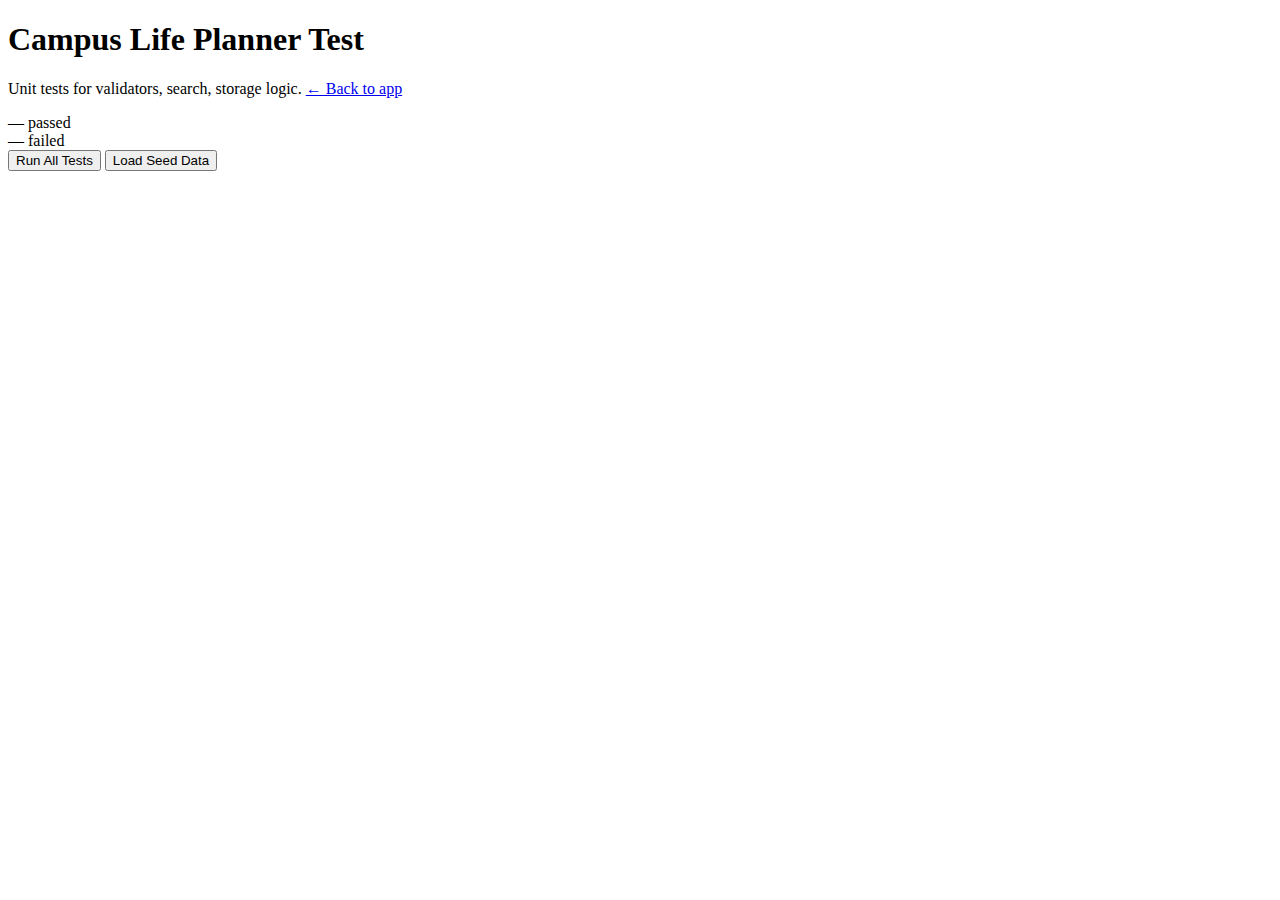
<file: campus-life-planner/tests.html>
<!doctype html>
<html lang="en">
  <head>
    <meta charset="UTF-8" />
    <meta name="viewport" content="width=device-width, initial-scale=1.0" />
    <title>CLP Test</title>
  </head>
  <body>
    <h1>Campus Life Planner Test</h1>
    <p>
      Unit tests for validators, search, storage logic.
      <a href="index.html">← Back to app</a>
    </p>

    <div class="summary">
      <div><span id="pass-count">—</span> passed</div>
      <div><span id="fail-count">—</span> failed</div>
      <button onclick="runAll()">Run All Tests</button>
      <button onclick="loadSeed()">Load Seed Data</button>
    </div>
    <div id="results"></div>

    <!-- Load scripts so we can test them -->
    <script src="scripts/state.js"></script>
    <script src="scripts/storage.js"></script>
    <script src="scripts/validators.js"></script>
    <script src="scripts/search.js"></script>
    <script>
      const results = [];

      function assert(label, condition, detail = '') {
        results.push({ label, pass: !!condition, detail });
      }

      function runAll() {
        results.length = 0;

        // ── Title_pattern validation ───────────────────────────────
        assert('Title: rejects empty string', validateTitle('') !== null);
        assert('Title: rejects whitespace only', validateTitle('   ') !== null);
        assert(
          'Title: rejects leading space',
          validateTitle(' Hello') !== null,
        );
        assert(
          'Title: rejects trailing space',
          validateTitle('Hello ') !== null,
        );
        assert(
          'Title: rejects double spaces',
          validateTitle('Hello  World') !== null,
        );
        assert(
          'Title: accepts normal title',
          validateTitle('Study for exam') === null,
        );
        assert(
          'Title: accepts single word',
          validateTitle('Homework') === null,
        );
        assert(
          'Title: rejects duplicate words',
          validateTitle('study study') !== null,
          'back-reference test',
        );
        assert(
          'Title: accepts different words',
          validateTitle('study hard') === null,
        );

        // ── Tag_pattern validation ─────────────────────────────────
        assert('Tag: accepts single word', validateTag('academic') === null);
        assert('Tag: accepts hyphenated', validateTag('group-work') === null);
        assert(
          'Tag: accepts spaced words',
          validateTag('team project') === null,
        );
        assert('Tag: rejects numbers', validateTag('tag123') !== null);
        assert('Tag: rejects leading hyphen', validateTag('-bad') !== null);
        assert('Tag: optional (empty ok)', validateTag('') === null);
        assert('Tag: optional (null ok)', validateTag(null) === null);

        // ── Duration_pattern validation ───────────────────────────────
        assert(
          'Duration: rejects negative hours',
          validateDuration('-1', '0') !== null,
        );
        assert(
          'Duration: rejects float hours',
          validateDuration('1.5', '0') !== null,
        );
        assert(
          'Duration: rejects minutes > 59',
          validateDuration('0', '60') !== null,
        );
        assert(
          'Duration: accepts 0h 30m',
          validateDuration('0', '30') === null,
        );
        assert(
          'Duration: accepts empty (optional)',
          validateDuration('', '') === null,
        );
        assert('Duration: accepts 2h 0m', validateDuration('2', '0') === null);

        // ── Safe regex compiler ───────────────────────────────
        assert(
          'Regex: compiles valid pattern',
          compileRegex('hello') instanceof RegExp,
        );
        assert(
          'Regex: returns null for invalid pattern',
          compileRegex('(unclosed') === null,
        );
        assert(
          'Regex: returns null for empty input',
          compileRegex('') === null,
        );
        assert(
          'Regex: supports lookahead',
          compileRegex('(?=.*test)') instanceof RegExp,
          'advanced pattern',
        );

        // ── Search & filter ───────────────────────────────────
        AppState.tasks = [
          {
            id: 1,
            createdAt: 1000,
            title: 'Physics exam',
            tag: 'academic',
            priority: 'high',
            modified: 1000,
            done: false,
          },
          {
            id: 2,
            createdAt: 2000,
            title: 'Grocery run',
            tag: 'personal',
            priority: 'low',
            modified: 2000,
            done: false,
          },
          {
            id: 3,
            createdAt: 3000,
            title: 'Team meeting',
            tag: 'group-work',
            priority: 'medium',
            modified: 3000,
            dueDate: '2026-03-01T10:00',
            done: false,
          },
        ];

        let r = getFilteredTasks('physics', 'date_created', 'asc');
        assert('Search: finds by title', r.tasks.length === 1);
        assert(
          'Search: match is correct task',
          r.tasks[0]?.title === 'Physics exam',
        );

        r = getFilteredTasks('academic', 'date_created', 'asc');
        assert('Search: finds by tag', r.tasks.length === 1);

        r = getFilteredTasks('', 'a_to_z', 'asc');
        assert(
          'Sort A-Z asc: Grocery first',
          r.tasks[0]?.title === 'Grocery run',
        );

        r = getFilteredTasks('', 'a_to_z', 'desc');
        assert(
          'Sort A-Z desc: Team first',
          r.tasks[0]?.title === 'Team meeting',
        );

        r = getFilteredTasks('', 'priority', 'asc');
        assert(
          'Sort priority asc: high first',
          r.tasks[0]?.priority === 'high',
        );

        r = getFilteredTasks('', 'priority', 'desc');
        assert('Sort priority desc: low first', r.tasks[0]?.priority === 'low');

        r = getFilteredTasks('', 'date_created', 'desc');
        assert('Sort date_created desc: newest first', r.tasks[0]?.id === 3);

        // ── Invalid regex fallback ───────────────────
        r = getFilteredTasks('(invalid[', 'date_created', 'asc');
        assert(
          'Search: invalid regex falls back gracefully',
          Array.isArray(r.tasks),
        );

        // ── Storage ────────────────────────────────
        const original = [
          {
            id: 99,
            title: 'Persist test',
            createdAt: Date.now(),
            modified: Date.now(),
          },
        ];
        AppState.tasks = original;
        saveTasks();
        AppState.tasks = [];
        loadTasks();
        assert(
          'Storage: tasks survive save/load round-trip',
          AppState.tasks.length === 1 && AppState.tasks[0].id === 99,
        );

        // ── validateRecord ─────────────────────────────────────
        assert(
          'validateRecord: valid record passes',
          validateRecord({ id: 1, title: 'Test' }),
        );
        assert(
          'validateRecord: missing title fails',
          !validateRecord({ id: 1 }),
        );
        assert(
          'validateRecord: empty title fails',
          !validateRecord({ id: 1, title: '  ' }),
        );
        assert('validateRecord: non-array entry fails', !validateRecord(null));

        // ── Render results ────────────────────────────────────
        const passed = results.filter((r) => r.pass).length;
        const failed = results.filter((r) => !r.pass).length;
        document.getElementById('pass-count').textContent = passed;
        document.getElementById('fail-count').textContent = failed;

        const container = document.getElementById('results');
        container.innerHTML = '';
        results.forEach((r) => {
          const div = document.createElement('div');
          div.className = `test ${r.pass ? 'pass' : 'fail'}`;
          div.innerHTML = `<div class="label">${r.pass ? '✓' : '✗'} ${r.label}</div>${r.detail ? `<div class="detail">${r.detail}</div>` : ''}`;
          container.appendChild(div);
        });
      }

      async function loadSeed() {
        try {
          const res = await fetch('seed.json');
          const data = await res.json();
          localStorage.setItem('clp:tasks', JSON.stringify(data));
          alert(
            `Loaded ${data.length} seed tasks. Reload the app to see them.`,
          );
        } catch (e) {
          alert('Error loading seed: ' + e.message);
        }
      }

      runAll();
    </script>
  </body>
</html>
</file>
<file: styles/responsive.css>
/* ── 1024px — desktop refinements ───────────────────────── */
@media (max-width: 1024px) {
  #stats-grid {
    grid-template-columns: repeat(2, 1fr);
  }
}

/* ── 768px — tablet ──────────────────────────────────────── */
@media (max-width: 768px) {
  #burger {
    display: block;
  }

  #main-nav {
    display: none;
    flex-direction: column;
    padding: 8px 16px;
    gap: 0;
  }
  #main-nav.nav-open {
    display: flex;
  }

  .nav-btn {
    border-bottom: none;
    border-left: 3px solid transparent;
    padding: 10px 12px;
    text-align: left;
  }
  .nav-btn.active {
    border-left-color: var(--accent);
    border-bottom: none;
  }

  #card-wrapp {
    grid-template-columns: repeat(2, 1fr) !important;
  }

  #search-input {
    width: 140px;
  }
  #search-input:focus {
    width: 180px;
  }

  #stats-grid {
    grid-template-columns: repeat(2, 1fr);
  }
}

/* ── 480px — mobile ──────────────────────────────────────── */
@media (max-width: 480px) {
  header {
    padding: 10px 16px;
    flex-wrap: wrap;
    gap: 8px;
  }

  #app-title {
    font-size: 1rem;
  }

  #header-controls {
    width: 100%;
    justify-content: space-between;
  }

  #search-input,
  #search-input:focus {
    width: 120px;
  }

  #card-wrapp {
    grid-template-columns: 1fr !important;
  }

  #add-btn {
    bottom: 20px;
    right: 20px;
    width: 50px;
    height: 50px;
    font-size: 1.5rem;
  }

  #sort-panel {
    left: auto;
    right: 0;
  }

  #stats-grid {
    grid-template-columns: repeat(2, 1fr);
  }

  main {
    padding: 16px;
  }

  .modal-content {
    margin: 10px;
  }
}

/* ── 360px — small mobile ────────────────────────────────── */
@media (max-width: 360px) {
  #stats-grid {
    grid-template-columns: 1fr;
  }
  #header-controls {
    gap: 6px;
  }
  #search-input,
  #search-input:focus {
    width: 90px;
  }
}
</file>
<file: styles/animations.css>
/* ── Animations ────────────────────────────────────────────*/
@keyframes modalSlideUp {
  from {
    transform: translateY(40px) scale(0.9);
    opacity: 0;
  }
  to {
    transform: translateY(0) scale(1);
    opacity: 1;
  }
}

@keyframes float {
  0%,
  100% {
    transform: translateY(0);
  }
  50% {
    transform: translateY(-8px);
  }
}

@keyframes fadeIn {
  from {
    opacity: 0;
  }
  to {
    opacity: 1;
  }
}

@keyframes slideDown {
  from {
    opacity: 0;
    transform: translateY(-20px);
  }
  to {
    opacity: 1;
    transform: translateY(0);
  }
}

@keyframes slideInBounce {
  0% {
    transform: translateY(-100px);
    opacity: 0;
  }
  60% {
    transform: translateY(10px);
    opacity: 1;
  }
  80% {
    transform: translateY(-5px);
  }
  100% {
    transform: translateY(0);
  }
}

@keyframes shake {
  0%,
  100% {
    transform: translateX(0);
  }
  10%,
  30%,
  50%,
  70%,
  90% {
    transform: translateX(-4px);
  }
  20%,
  40%,
  60%,
  80% {
    transform: translateX(4px);
  }
}
@keyframes fadeIn {
  from {
    opacity: 0;
  }
  to {
    opacity: 1;
  }
}

@keyframes slideDown {
  from {
    transform: translateY(-10px);
    opacity: 0;
  }
  to {
    transform: translateY(0);
    opacity: 1;
  }
}

@keyframes slideInBounce {
  0% {
    transform: translateY(-50px);
    opacity: 0;
  }
  80% {
    transform: translateY(5px);
  }
  100% {
    transform: translateY(0);
    opacity: 1;
  }
}

@keyframes shake {
  0%,
  100% {
    transform: translateX(0);
  }
  25% {
    transform: translateX(-5px);
  }
  75% {
    transform: translateX(5px);
  }
}

@keyframes cardSlideIn {
  from {
    opacity: 0;
    transform: translateY(10px);
  }
  to {
    opacity: 1;
    transform: translateY(0);
  }
}

@keyframes pulse {
  0%,
  100% {
    opacity: 1;
  }
  50% {
    opacity: 0.8;
  }
}

@keyframes barGrow {
  from {
    height: 0 !important;
    opacity: 0;
  }
  to {
    opacity: 1;
  }
}

@keyframes fillBar {
  from {
    width: 0 !important;
  }
}

@keyframes statPulse {
  0% {
    opacity: 0;
    transform: scale(0.8);
  }
  50% {
    transform: scale(1.05);
  }
  100% {
    opacity: 1;
    transform: scale(1);
  }
}

@keyframes cardSlideIn {
  from {
    opacity: 0;
    transform: translateY(20px);
  }
  to {
    opacity: 1;
    transform: translateY(0);
  }
}

@keyframes dropIn {
  from {
    opacity: 0;
    transform: translateY(-10px) scale(0.95);
  }
  to {
    opacity: 1;
    transform: translateY(0) scale(1);
  }
}
</file>
<file: campus-life-planner/styles/responsive.css>
/* ── 1024px — desktop refinements ───────────────────────── */
@media (max-width: 1024px) {
  #stats-grid {
    grid-template-columns: repeat(2, 1fr);
  }
}

/* ── 768px — tablet ──────────────────────────────────────── */
@media (max-width: 768px) {
  #burger {
    display: block;
  }

  #main-nav {
    display: none;
    flex-direction: column;
    padding: 8px 16px;
    gap: 0;
  }
  #main-nav.nav-open {
    display: flex;
  }

  .nav-btn {
    border-bottom: none;
    border-left: 3px solid transparent;
    padding: 10px 12px;
    text-align: left;
  }
  .nav-btn.active {
    border-left-color: var(--accent);
    border-bottom: none;
  }

  #card-wrapp {
    grid-template-columns: repeat(2, 1fr) !important;
  }

  #search-input {
    width: 140px;
  }
  #search-input:focus {
    width: 180px;
  }

  #stats-grid {
    grid-template-columns: repeat(2, 1fr);
  }
}

/* ── 480px — mobile ──────────────────────────────────────── */
@media (max-width: 480px) {
  header {
    padding: 10px 16px;
    flex-wrap: wrap;
    gap: 8px;
  }

  #app-title {
    font-size: 1rem;
  }

  #header-controls {
    width: 100%;
    justify-content: space-between;
  }

  #search-input,
  #search-input:focus {
    width: 120px;
  }

  #card-wrapp {
    grid-template-columns: 1fr !important;
  }

  #add-btn {
    bottom: 20px;
    right: 20px;
    width: 50px;
    height: 50px;
    font-size: 1.5rem;
  }

  #sort-panel {
    left: auto;
    right: 0;
  }

  #stats-grid {
    grid-template-columns: repeat(2, 1fr);
  }

  main {
    padding: 16px;
  }

  .modal-content {
    margin: 10px;
  }
}

/* ── 360px — small mobile ────────────────────────────────── */
@media (max-width: 360px) {
  #stats-grid {
    grid-template-columns: 1fr;
  }
  #header-controls {
    gap: 6px;
  }
  #search-input,
  #search-input:focus {
    width: 90px;
  }
}
</file>
<file: docs/styles/responsive.css>
/* ── 1024px — desktop refinements ───────────────────────── */
@media (max-width: 1024px) {
  #stats-grid {
    grid-template-columns: repeat(2, 1fr);
  }
}

/* ── 768px — tablet ──────────────────────────────────────── */
@media (max-width: 768px) {
  #burger {
    display: block;
  }

  #main-nav {
    display: none;
    flex-direction: column;
    padding: 8px 16px;
    gap: 0;
  }
  #main-nav.nav-open {
    display: flex;
  }

  .nav-btn {
    border-bottom: none;
    border-left: 3px solid transparent;
    padding: 10px 12px;
    text-align: left;
  }
  .nav-btn.active {
    border-left-color: var(--accent);
    border-bottom: none;
  }

  #card-wrapp {
    grid-template-columns: repeat(2, 1fr) !important;
  }

  #search-input {
    width: 140px;
  }
  #search-input:focus {
    width: 180px;
  }

  #stats-grid {
    grid-template-columns: repeat(2, 1fr);
  }
}

/* ── 480px — mobile ──────────────────────────────────────── */
@media (max-width: 480px) {
  header {
    padding: 10px 16px;
    flex-wrap: wrap;
    gap: 8px;
  }

  #app-title {
    font-size: 1rem;
  }

  #header-controls {
    width: 100%;
    justify-content: space-between;
  }

  #search-input,
  #search-input:focus {
    width: 120px;
  }

  #card-wrapp {
    grid-template-columns: 1fr !important;
  }

  #add-btn {
    bottom: 20px;
    right: 20px;
    width: 50px;
    height: 50px;
    font-size: 1.5rem;
  }

  #sort-panel {
    left: auto;
    right: 0;
  }

  #stats-grid {
    grid-template-columns: repeat(2, 1fr);
  }

  main {
    padding: 16px;
  }

  .modal-content {
    margin: 10px;
  }
}

/* ── 360px — small mobile ────────────────────────────────── */
@media (max-width: 360px) {
  #stats-grid {
    grid-template-columns: 1fr;
  }
  #header-controls {
    gap: 6px;
  }
  #search-input,
  #search-input:focus {
    width: 90px;
  }
}
</file>
<file: docs/styles/animations.css>
/* ── Animations ────────────────────────────────────────────*/
@keyframes modalSlideUp {
  from {
    transform: translateY(40px) scale(0.9);
    opacity: 0;
  }
  to {
    transform: translateY(0) scale(1);
    opacity: 1;
  }
}

@keyframes float {
  0%,
  100% {
    transform: translateY(0);
  }
  50% {
    transform: translateY(-8px);
  }
}

@keyframes fadeIn {
  from {
    opacity: 0;
  }
  to {
    opacity: 1;
  }
}

@keyframes slideDown {
  from {
    opacity: 0;
    transform: translateY(-20px);
  }
  to {
    opacity: 1;
    transform: translateY(0);
  }
}

@keyframes slideInBounce {
  0% {
    transform: translateY(-100px);
    opacity: 0;
  }
  60% {
    transform: translateY(10px);
    opacity: 1;
  }
  80% {
    transform: translateY(-5px);
  }
  100% {
    transform: translateY(0);
  }
}

@keyframes shake {
  0%,
  100% {
    transform: translateX(0);
  }
  10%,
  30%,
  50%,
  70%,
  90% {
    transform: translateX(-4px);
  }
  20%,
  40%,
  60%,
  80% {
    transform: translateX(4px);
  }
}
@keyframes fadeIn {
  from {
    opacity: 0;
  }
  to {
    opacity: 1;
  }
}

@keyframes slideDown {
  from {
    transform: translateY(-10px);
    opacity: 0;
  }
  to {
    transform: translateY(0);
    opacity: 1;
  }
}

@keyframes slideInBounce {
  0% {
    transform: translateY(-50px);
    opacity: 0;
  }
  80% {
    transform: translateY(5px);
  }
  100% {
    transform: translateY(0);
    opacity: 1;
  }
}

@keyframes shake {
  0%,
  100% {
    transform: translateX(0);
  }
  25% {
    transform: translateX(-5px);
  }
  75% {
    transform: translateX(5px);
  }
}

@keyframes cardSlideIn {
  from {
    opacity: 0;
    transform: translateY(10px);
  }
  to {
    opacity: 1;
    transform: translateY(0);
  }
}

@keyframes pulse {
  0%,
  100% {
    opacity: 1;
  }
  50% {
    opacity: 0.8;
  }
}

@keyframes barGrow {
  from {
    height: 0 !important;
    opacity: 0;
  }
  to {
    opacity: 1;
  }
}

@keyframes fillBar {
  from {
    width: 0 !important;
  }
}

@keyframes statPulse {
  0% {
    opacity: 0;
    transform: scale(0.8);
  }
  50% {
    transform: scale(1.05);
  }
  100% {
    opacity: 1;
    transform: scale(1);
  }
}

@keyframes cardSlideIn {
  from {
    opacity: 0;
    transform: translateY(20px);
  }
  to {
    opacity: 1;
    transform: translateY(0);
  }
}

@keyframes dropIn {
  from {
    opacity: 0;
    transform: translateY(-10px) scale(0.95);
  }
  to {
    opacity: 1;
    transform: translateY(0) scale(1);
  }
}
</file>
<file: styles/main.css>
/* ══════════════════════════════════════════════════════════
   CAMPUS LIFE PLANNER - MAIN STYLESHEET
   Modern, vibrant, animated design with gradient accents
   ══════════════════════════════════════════════════════════ */

/* ── CSS Variables (Design Tokens) ──────────────────────── */
:root {
  /* Background colors */
  --bg-primary: #f5f7fa;
  --bg-surface: #ffffff;
  --bg-elevated: #ffffff;

  /* Text colors */
  --text-primary: #1a202c;
  --text-secondary: #4a5568;
  --text-muted: #718096;
  --text-inverse: #ffffff;

  /* Border colors */
  --border-light: #e2e8f0;
  --border-medium: #cbd5e0;

  /* Subtle brand colors with soft gradients */
  --accent-primary: #5c6ac4;
  --accent-secondary: #7a6f9b;
  --gradient-primary: linear-gradient(135deg, #5c6ac4 0%, #7a6f9b 100%);
  --gradient-warm: linear-gradient(135deg, #e6a4b4 0%, #c97b84 100%);
  --gradient-cool: linear-gradient(135deg, #6ba8c9 0%, #5f8fa3 100%);
  --gradient-success: linear-gradient(135deg, #6fbf8f 0%, #5aa37a 100%);
  /* Status colors */
  --success-bg: #f0fdf4;
  --success-text: #166534;
  --warning-bg: #fef9e7;
  --warning-text: #92400e;
  --danger-bg: #fef2f2;
  --danger-text: #991b1b;

  /* Priority colors */
  --priority-low-bg: #ecfdf5;
  --priority-low-text: #065f46;
  --priority-low-fill: #10b981;
  --priority-med-bg: #fef3c7;
  --priority-med-text: #92400e;
  --priority-med-fill: #f59e0b;
  --priority-high-bg: #fee2e2;
  --priority-high-text: #991b1b;
  --priority-high-fill: #ef4444;

  /* Shadows */
  --shadow-sm: 0 1px 2px 0 rgba(0, 0, 0, 0.05);
  --shadow-md: 0 4px 6px -1px rgba(0, 0, 0, 0.1);
  --shadow-lg: 0 10px 15px -3px rgba(0, 0, 0, 0.1);
  --shadow-xl: 0 20px 25px -5px rgba(0, 0, 0, 0.1);
  --shadow-glow: 0 0 20px rgba(102, 126, 234, 0.3);

  /* Spacing */
  --radius-sm: 6px;
  --radius-md: 10px;
  --radius-lg: 14px;
  --radius-xl: 20px;
  --radius-full: 9999px;

  /* Transitions */
  --transition-fast: 150ms cubic-bezier(0.4, 0, 0.2, 1);
  --transition-base: 250ms cubic-bezier(0.4, 0, 0.2, 1);
  --transition-slow: 400ms cubic-bezier(0.4, 0, 0.2, 1);
  --transition-bounce: 600ms cubic-bezier(0.68, -0.55, 0.265, 1.55);
}

/* Dark theme variables */
[data-theme='dark'] {
  --bg-primary: #0f172a;
  --bg-surface: #1e293b;
  --bg-elevated: #334155;
  --text-primary: #f1f5f9;
  --text-secondary: #cbd5e0;
  --text-muted: #94a3b8;
  --border-light: #334155;
  --border-medium: #475569;

  --priority-low-bg: #064e3b;
  --priority-low-text: #6ee7b7;
  --priority-med-bg: #78350f;
  --priority-med-text: #fcd34d;
  --priority-high-bg: #7f1d1d;
  --priority-high-text: #fca5a5;

  --shadow-md: 0 4px 6px -1px rgba(0, 0, 0, 0.3);
  --shadow-lg: 0 10px 15px -3px rgba(0, 0, 0, 0.4);
  --shadow-xl: 0 20px 25px -5px rgba(0, 0, 0, 0.5);
  --shadow-glow: 0 0 25px rgba(102, 126, 234, 0.4);
}

/* ── Base Styles ────────────────────────────────────────── */
*,
*::before,
*::after {
  box-sizing: border-box;
  margin: 0;
  padding: 0;
}

body {
  font-family:
    -apple-system, BlinkMacSystemFont, 'Segoe UI', Roboto, 'Helvetica Neue',
    Arial, sans-serif;
  background: var(--bg-primary);
  color: var(--text-primary);
  line-height: 1.6;
  min-height: 100vh;
  display: flex;
  flex-direction: column;
  transition:
    background var(--transition-base),
    color var(--transition-base);
}

/* ── Skip Link (Accessibility) ────────────────────────────*/
.skip-link {
  position: absolute;
  top: -100px;
  left: 8px;
  padding: 12px 20px;
  background: var(--gradient-primary);
  color: var(--text-inverse);
  border-radius: var(--radius-md);
  font-weight: 600;
  text-decoration: none;
  z-index: 10000;
  box-shadow: var(--shadow-lg);
  transition: top var(--transition-fast);
}

.skip-link:focus {
  top: 8px;
  animation: slideInBounce 0.4s cubic-bezier(0.68, -0.55, 0.265, 1.55);
}

/* Screen reader only */
.sr-only {
  position: absolute;
  width: 1px;
  height: 1px;
  padding: 0;
  margin: -1px;
  overflow: hidden;
  clip: rect(0, 0, 0, 0);
  white-space: nowrap;
  border: 0;
}

/* Focus styles */
:focus-visible {
  outline: 3px solid var(--accent-primary);
  outline-offset: 2px;
  border-radius: var(--radius-sm);
}

/* ── Header ──────────────────────────────────────────────── */
header {
  background: var(--gradient-primary);
  color: var(--text-inverse);
  padding: 16px 24px;
  display: flex;
  align-items: center;
  gap: 20px;
  box-shadow: var(--shadow-lg);
  position: sticky;
  top: 0;
  z-index: 100;
  animation: slideDown 0.4s ease-out;
}

#app-title {
  font-size: 1.3rem;
  font-weight: 800;
  letter-spacing: -0.5px;
  white-space: nowrap;
  text-shadow: 0 2px 4px rgba(0, 0, 0, 0.2);
}

#header-controls {
  display: flex;
  align-items: center;
  gap: 12px;
  flex: 1;
  justify-content: flex-end;
}

#burger {
  display: none;
  background: rgba(255, 255, 255, 0.15);
  border: none;
  color: var(--text-inverse);
  font-size: 1.4rem;
  cursor: pointer;
  padding: 8px 12px;
  border-radius: var(--radius-md);
  transition: all var(--transition-fast);
  backdrop-filter: blur(10px);
}

#burger:hover {
  background: rgba(255, 255, 255, 0.25);
  transform: scale(1.05);
}

/* ── Navigation ───────────────────────────────────────────*/
#main-nav {
  background: var(--bg-surface);
  border-bottom: 2px solid var(--border-light);
  display: flex;
  gap: 8px;
  padding: 0 24px;
  box-shadow: var(--shadow-sm);
  animation: fadeIn 0.5s ease-out 0.1s both;
}

.nav-btn {
  background: none;
  border: none;
  padding: 14px 20px;
  font-size: 0.95rem;
  font-weight: 600;
  color: var(--text-secondary);
  cursor: pointer;
  border-bottom: 3px solid transparent;
  transition: all var(--transition-base);
  position: relative;
}

.nav-btn::after {
  content: '';
  position: absolute;
  bottom: 0;
  left: 50%;
  width: 0;
  height: 3px;
  background: var(--gradient-primary);
  transition: all var(--transition-base);
  transform: translateX(-50%);
}

.nav-btn:hover {
  color: var(--text-primary);
}

.nav-btn:hover::after {
  width: 80%;
}

.nav-btn.active {
  color: var(--accent-primary);
}

.nav-btn.active::after {
  width: 100%;
}

/* ── Search Input ─────────────────────────────────────────*/
#search-input {
  padding: 10px 16px;
  border-radius: var(--radius-full);
  border: none;
  background: rgba(255, 255, 255, 0.2);
  color: var(--text-inverse);
  font-size: 0.9rem;
  outline: none;
  width: 200px;
  backdrop-filter: blur(10px);
  transition: all var(--transition-base);
}

#search-input::placeholder {
  color: rgba(255, 255, 255, 0.7);
}

#search-input:focus {
  background: rgba(255, 255, 255, 0.3);
  width: 260px;
  box-shadow: 0 0 0 3px rgba(255, 255, 255, 0.2);
}

#search-input[aria-invalid='true'] {
  background: rgba(239, 68, 68, 0.3);
  animation: shake 0.5s;
}

/* ── Settings Button ──────────────────────────────────────*/
#settings-btn {
  background: rgba(255, 255, 255, 0.15);
  border: none;
  color: var(--text-inverse);
  font-size: 1.3rem;
  cursor: pointer;
  padding: 8px 12px;
  border-radius: var(--radius-md);
  transition: all var(--transition-base);
  backdrop-filter: blur(10px);
}

#settings-btn:hover {
  background: rgba(255, 255, 255, 0.25);
  transform: rotate(90deg);
}

#settings-btn:active {
  transform: rotate(90deg) scale(0.95);
}

/* ── Sort Dropdown ────────────────────────────────────────*/
#sort-group {
  position: relative;
}

#sort-trigger {
  background: rgba(255, 255, 255, 0.2);
  color: var(--text-inverse);
  border: 1px solid rgba(255, 255, 255, 0.3);
  padding: 8px 16px;
  border-radius: var(--radius-md);
  cursor: pointer;
  font-size: 0.9rem;
  font-weight: 600;
  white-space: nowrap;
  backdrop-filter: blur(10px);
  transition: all var(--transition-base);
}

#sort-trigger:hover,
#sort-trigger[aria-expanded='true'] {
  background: rgba(255, 255, 255, 0.3);
  box-shadow: var(--shadow-md);
}

#sort-panel {
  position: absolute;
  top: calc(100% + 10px);
  left: 0;
  background: var(--bg-surface);
  border: 1px solid var(--border-light);
  border-radius: var(--radius-lg);
  box-shadow: var(--shadow-xl);
  min-width: 200px;
  z-index: 200;
  overflow: hidden;
  animation: dropIn 0.25s cubic-bezier(0.68, -0.55, 0.265, 1.55);
}

#sort-panel.hidden {
  display: none;
}

#sort-options {
  padding: 8px;
  border-bottom: 1px solid var(--border-light);
  display: flex;
  flex-direction: column;
  gap: 4px;
}

.sort-option {
  background: none;
  border: none;
  text-align: left;
  padding: 10px 14px;
  border-radius: var(--radius-md);
  cursor: pointer;
  font-size: 0.9rem;
  font-weight: 500;
  color: var(--text-primary);
  transition: all var(--transition-fast);
}

.sort-option:hover {
  background: var(--bg-primary);
  transform: translateX(4px);
}

.sort-option.active {
  background: var(--gradient-primary);
  color: var(--text-inverse);
  box-shadow: var(--shadow-md);
}

#sort-order {
  padding: 8px;
  display: flex;
  gap: 6px;
}

.order-btn {
  flex: 1;
  padding: 8px 0;
  border: 2px solid var(--border-medium);
  border-radius: var(--radius-md);
  background: var(--bg-surface);
  cursor: pointer;
  font-size: 0.85rem;
  font-weight: 700;
  color: var(--text-secondary);
  transition: all var(--transition-base);
}

.order-btn:hover {
  background: var(--bg-primary);
  border-color: var(--accent-primary);
  transform: translateY(-2px);
}

.order-btn.active {
  background: var(--gradient-primary);
  color: var(--text-inverse);
  border-color: transparent;
  box-shadow: var(--shadow-md);
}

/* ── Main Content Area ────────────────────────────────────*/
main {
  padding: 32px 24px;
  flex: 1;
  max-width: 1400px;
  width: 100%;
  margin: 0 auto;
}

section {
  animation: fadeIn 0.4s ease-out;
}

section.hidden {
  display: none;
}

section > h2 {
  margin-bottom: 24px;
  font-size: 1.8rem;
  font-weight: 800;
  background: var(--gradient-primary);
  -webkit-background-clip: text;
  -webkit-text-fill-color: transparent;
  background-clip: text;
}

section > h3 {
  margin: 32px 0 16px;
  font-size: 1.2rem;
  font-weight: 700;
  color: var(--text-primary);
}

/* ── Task Cards ───────────────────────────────────────────*/
#card-wrapp {
  display: grid;
  grid-template-columns: repeat(3, 1fr);
  gap: 24px;
}

.card {
  background: var(--bg-surface);
  padding: 20px;
  border-radius: var(--radius-lg);
  box-shadow: var(--shadow-md);
  border: 1px solid var(--border-light);
  border-top: 4px;
  transition: all var(--transition-base);
  display: flex;
  flex-direction: column;
  position: relative;
  overflow: hidden;
  animation: cardSlideIn 0.4s ease-out backwards;
}

.card::before {
  content: '';
  position: absolute;
  top: 0;
  left: 0;
  right: 0;
  height: 4px;
  background: var(--gradient-primary);
  opacity: 0;
  transition: opacity var(--transition-base);
}

.card:hover {
  transform: translateY(-8px) scale(1.02);
  box-shadow: var(--shadow-xl);
}

.card:hover::before {
  opacity: 1;
}

.card:nth-child(1) {
  animation-delay: 0.05s;
}
.card:nth-child(2) {
  animation-delay: 0.1s;
}
.card:nth-child(3) {
  animation-delay: 0.15s;
}
.card:nth-child(4) {
  animation-delay: 0.2s;
}
.card:nth-child(5) {
  animation-delay: 0.25s;
}
.card:nth-child(6) {
  animation-delay: 0.3s;
}

.priority-border-low {
  border-top-color: var(--priority-low-fill);
}
.priority-border-medium {
  border-top-color: var(--priority-med-fill);
}
.priority-border-high {
  border-top-color: var(--priority-high-fill);
}

.card-header {
  display: flex;
  align-items: flex-start;
  justify-content: space-between;
  gap: 12px;
  margin-bottom: 12px;
}

.card-header h3 {
  margin: 0;
  flex: 1;
  font-size: 1.05rem;
  font-weight: 700;
  word-break: break-word;
  line-height: 1.4;
}

.checkbox-label {
  display: flex;
  align-items: flex-start;
  gap: 12px;
  flex: 1;
  cursor: pointer;
  transition: opacity var(--transition-base);
}

.checkbox-label:hover {
  opacity: 0.8;
}

.task-checkbox {
  flex-shrink: 0;
  width: 20px;
  height: 20px;
  margin-top: 2px;
  cursor: pointer;
  accent-color: var(--accent-primary);
  transition: transform var(--transition-fast);
}

.task-checkbox:hover {
  transform: scale(1.15);
}

.card.card-done {
  opacity: 0.6;
  background: var(--bg-primary);
}

.task-done-text {
  text-decoration: line-through;
  color: var(--text-muted);
}

/* Highlight for search matches */
mark {
  background: linear-gradient(120deg, #fef08a 0%, #fde047 100%);
  color: var(--text-primary);
  border-radius: var(--radius-sm);
  padding: 2px 4px;
  font-weight: 600;
}

[data-theme='dark'] mark {
  background: linear-gradient(120deg, #854d0e 0%, #a16207 100%);
  color: #fef08a;
}

/* Task details */
.task-date {
  font-size: 0.8rem;
  color: var(--text-muted);
  margin: 4px 0;
}

.task-tag {
  font-size: 0.85rem;
  color: var(--accent-primary);
  font-weight: 600;
  margin: 6px 0;
}

.task-description {
  font-size: 0.9rem;
  color: var(--text-secondary);
  margin: 10px 0;
  line-height: 1.5;
}

.task-due {
  font-size: 0.85rem;
  color: var(--priority-high-text);
  font-weight: 700;
  margin: 6px 0;
  padding: 6px 10px;
  background: var(--priority-high-bg);
  border-radius: var(--radius-sm);
  display: inline-block;
}

.task-duration {
  font-size: 0.85rem;
  color: var(--text-muted);
  margin: 4px 0;
}

/* Card actions */
.card-actions {
  display: flex;
  gap: 10px;
  margin-top: auto;
  padding-top: 16px;
}

.edit-btn,
.delete-btn {
  flex: 1;
  padding: 10px 16px;
  border: none;
  border-radius: var(--radius-md);
  cursor: pointer;
  font-size: 0.85rem;
  font-weight: 700;
  transition: all var(--transition-base);
}

.edit-btn {
  background: linear-gradient(135deg, #e0f2fe 0%, #bae6fd 100%);
  color: #0369a1;
}

.edit-btn:hover {
  background: linear-gradient(135deg, #bae6fd 0%, #7dd3fc 100%);
  transform: translateY(-2px);
  box-shadow: var(--shadow-md);
}

.delete-btn {
  background: linear-gradient(135deg, #fee2e2 0%, #fecaca 100%);
  color: #991b1b;
}

.delete-btn:hover {
  background: linear-gradient(135deg, #fecaca 0%, #fca5a5 100%);
  transform: translateY(-2px);
  box-shadow: var(--shadow-md);
}

.edit-btn:active,
.delete-btn:active {
  transform: translateY(0) scale(0.98);
}

/* Priority badges */
.priority-badge {
  font-size: 0.72rem;
  font-weight: 800;
  padding: 5px 12px;
  border-radius: var(--radius-full);
  white-space: nowrap;
  flex-shrink: 0;
  text-transform: uppercase;
  letter-spacing: 0.5px;
  box-shadow: var(--shadow-sm);
}

.priority-low {
  background: var(--priority-low-bg);
  color: var(--priority-low-text);
}

.priority-medium {
  background: var(--priority-med-bg);
  color: var(--priority-med-text);
}

.priority-high {
  background: var(--priority-high-bg);
  color: var(--priority-high-text);
}

/* Empty state */
.empty-msg {
  grid-column: 1 / -1;
  text-align: center;
  color: var(--text-muted);
  margin-top: 80px;
  font-size: 1.1rem;
  animation: fadeIn 0.5s ease-out;
}

.empty-msg kbd {
  background: var(--bg-surface);
  border: 2px solid var(--border-medium);
  border-radius: var(--radius-sm);
  padding: 4px 8px;
  font-size: 0.9rem;
  font-weight: 700;
  box-shadow: var(--shadow-sm);
}

.plus-icon {
  display: inline-block;
  background: var(--gradient-primary);
  color: var(--text-inverse);
  width: 28px;
  height: 28px;
  line-height: 28px;
  border-radius: 50%;
  font-weight: 800;
  box-shadow: var(--shadow-md);
}

/* ── Dashboard ────────────────────────────────────────────*/
#stats-grid {
  display: grid;
  grid-template-columns: repeat(4, 1fr);
  gap: 20px;
  margin-bottom: 32px;
}

.stat-card {
  background: var(--bg-surface);
  border: 1px solid var(--border-light);
  border-radius: var(--radius-lg);
  padding: 24px;
  display: flex;
  align-items: center;
  gap: 16px;
  box-shadow: var(--shadow-md);
  transition: all var(--transition-base);
  animation: statPulse 0.6s ease-out backwards;
}

.stat-card:nth-child(1) {
  animation-delay: 0.1s;
}
.stat-card:nth-child(2) {
  animation-delay: 0.2s;
}
.stat-card:nth-child(3) {
  animation-delay: 0.3s;
}
.stat-card:nth-child(4) {
  animation-delay: 0.4s;
}

.stat-card:hover {
  transform: translateY(-4px);
  box-shadow: var(--shadow-xl);
}

.stat-icon {
  font-size: 2.5rem;
  line-height: 1;
}

.stat-content {
  display: flex;
  flex-direction: column;
  gap: 4px;
}

.stat-value {
  font-size: 2.2rem;
  font-weight: 900;
  background: var(--gradient-primary);
  -webkit-background-clip: text;
  -webkit-text-fill-color: transparent;
  background-clip: text;
  line-height: 1;
}

.stat-label {
  font-size: 0.85rem;
  color: var(--text-muted);
  font-weight: 600;
  text-transform: uppercase;
  letter-spacing: 0.5px;
}

/* Category breakdown */
#category-breakdown {
  display: flex;
  flex-direction: column;
  gap: 12px;
  margin-bottom: 32px;
}

.category-bar {
  display: grid;
  grid-template-columns: 180px 1fr 60px;
  align-items: center;
  gap: 16px;
  padding: 12px 16px;
  background: var(--bg-surface);
  border-radius: var(--radius-lg);
  box-shadow: var(--shadow-sm);
  transition: all var(--transition-base);
}

.category-bar:hover {
  transform: translateX(8px);
  box-shadow: var(--shadow-md);
}

.category-label {
  font-weight: 700;
  color: var(--text-primary);
}

.category-bar-container {
  height: 20px;
  background: var(--bg-primary);
  border-radius: var(--radius-full);
  overflow: hidden;
}

.category-bar-fill {
  height: 100%;
  background: var(--gradient-primary);
  border-radius: var(--radius-full);
  transition: width var(--transition-slow);
  animation: fillBar 1s ease-out;
}

.category-count {
  text-align: right;
  font-weight: 800;
  font-size: 1.1rem;
  color: var(--accent-primary);
}

/* Priority distribution */
#priority-chart {
  display: flex;
  flex-direction: column;
  gap: 12px;
  margin-bottom: 32px;
}

.priority-bar {
  display: grid;
  grid-template-columns: 180px 1fr 120px;
  align-items: center;
  gap: 16px;
  padding: 12px 16px;
  background: var(--bg-surface);
  border-radius: var(--radius-lg);
  box-shadow: var(--shadow-sm);
  transition: all var(--transition-base);
}

.priority-bar:hover {
  transform: translateX(8px);
  box-shadow: var(--shadow-md);
}

.priority-label {
  font-weight: 700;
  color: var(--text-primary);
}

.priority-bar-container {
  height: 24px;
  background: var(--bg-primary);
  border-radius: var(--radius-full);
  overflow: hidden;
}

.priority-bar-fill {
  height: 100%;
  border-radius: var(--radius-full);
  transition: width var(--transition-slow);
  animation: fillBar 1.2s ease-out;
}

.priority-bar.priority-high .priority-bar-fill {
  background: linear-gradient(
    90deg,
    var(--priority-high-fill) 0%,
    #fca5a5 100%
  );
}

.priority-bar.priority-medium .priority-bar-fill {
  background: linear-gradient(90deg, var(--priority-med-fill) 0%, #fcd34d 100%);
}

.priority-bar.priority-low .priority-bar-fill {
  background: linear-gradient(90deg, var(--priority-low-fill) 0%, #6ee7b7 100%);
}

.priority-count {
  text-align: right;
  font-weight: 700;
  color: var(--text-secondary);
}

/* Activity trend chart */
#trend-chart {
  display: flex;
  align-items: flex-end;
  justify-content: space-around;
  gap: 12px;
  height: 180px;
  background: var(--bg-surface);
  border: 1px solid var(--border-light);
  border-radius: var(--radius-lg);
  padding: 20px;
  box-shadow: var(--shadow-md);
  position: relative;
  margin-bottom: 32px;
}

.chart-col {
  flex: 1;
  display: flex;
  flex-direction: column;
  align-items: center;
  justify-content: flex-end;
  height: 100%;
  gap: 6px;
}

.chart-bar-wrap {
  display: flex;
  flex-direction: column;
  align-items: center;
  justify-content: flex-end;
  flex: 1;
  width: 100%;
  gap: 4px;
}

.chart-bar {
  width: 70%;
  min-height: 8px;
  background: var(--gradient-primary);
  border-radius: var(--radius-sm) var(--radius-sm) 0 0;
  transition: all var(--transition-slow);
  box-shadow: 0 -2px 8px rgba(102, 126, 234, 0.3);
  animation: barGrow 0.8s ease-out;
}

.chart-count {
  font-size: 0.8rem;
  font-weight: 800;
  color: var(--text-muted);
}

.chart-label {
  font-size: 0.75rem;
  color: var(--text-muted);
  font-weight: 600;
  margin-top: 8px;
}

/* Task capacity */
#cap-row {
  display: flex;
  align-items: center;
  gap: 12px;
  margin-bottom: 12px;
}

#cap-row label {
  font-weight: 700;
  color: var(--text-primary);
}

#cap-row input {
  width: 80px;
  padding: 8px 12px;
  border: 2px solid var(--border-medium);
  border-radius: var(--radius-md);
  background: var(--bg-surface);
  color: var(--text-primary);
  font-weight: 700;
  transition: all var(--transition-fast);
}

#cap-row input:focus {
  border-color: var(--accent-primary);
  box-shadow: 0 0 0 3px rgba(102, 126, 234, 0.2);
}

#cap-status {
  padding: 12px 20px;
  border-radius: var(--radius-lg);
  font-weight: 700;
  font-size: 0.95rem;
  box-shadow: var(--shadow-sm);
  transition: all var(--transition-base);
}

.cap-ok {
  background: var(--priority-low-bg);
  color: var(--priority-low-text);
}

.cap-over {
  background: var(--priority-high-bg);
  color: var(--priority-high-text);
  animation: pulse 2s infinite;
}

/* Progress meter */
#progress-meter {
  margin-top: 32px;
  padding: 24px;
  background: var(--bg-surface);
  border-radius: var(--radius-lg);
  box-shadow: var(--shadow-md);
}

.progress-label {
  font-weight: 700;
  color: var(--text-primary);
  margin-bottom: 12px;
  font-size: 1.05rem;
}

.progress-bar-container {
  height: 32px;
  background: var(--bg-primary);
  border-radius: var(--radius-full);
  overflow: hidden;
  box-shadow: inset 0 2px 4px rgba(0, 0, 0, 0.1);
}

.progress-bar {
  height: 100%;
  background: var(--gradient-primary);
  border-radius: var(--radius-full);
  transition: width var(--transition-slow);
  box-shadow: 0 0 12px rgba(102, 126, 234, 0.5);
  animation: fillBar 1.5s ease-out;
}

.progress-text {
  margin-top: 10px;
  font-weight: 800;
  font-size: 1.1rem;
  background: var(--gradient-primary);
  -webkit-background-clip: text;
  -webkit-text-fill-color: transparent;
  background-clip: text;
  text-align: center;
}

/* ── Footer ───────────────────────────────────────────────*/
footer {
  background: linear-gradient(135deg, #2c2c2c 0%, #1a1a1a 100%);
  color: #aaa;
  text-align: center;
  padding: 20px;
  margin-top: auto;
  box-shadow: 0 -4px 12px rgba(0, 0, 0, 0.1);
}

.footer-links {
  display: flex;
  justify-content: center;
  gap: 24px;
}

.footer-links a {
  color: #aaa;
  transition: all var(--transition-base);
  padding: 8px;
  border-radius: var(--radius-md);
}

.footer-links a:hover {
  color: var(--accent-primary);
  transform: translateY(-4px);
}

.footer-links a:hover svg {
  filter: drop-shadow(0 4px 8px rgba(102, 126, 234, 0.4));
}

/* ── Floating Action Button ──────────────────────────────*/
#add-btn {
  position: fixed;
  bottom: 32px;
  right: 32px;
  width: 64px;
  height: 64px;
  border-radius: 50%;
  background: var(--gradient-primary);
  color: var(--text-inverse);
  font-size: 2rem;
  line-height: 1;
  border: none;
  cursor: pointer;
  box-shadow: var(--shadow-xl), var(--shadow-glow);
  z-index: 1500;
  transition: all var(--transition-base);
  animation: float 3s ease-in-out infinite;
}

#add-btn:hover {
  transform: scale(1.15) rotate(90deg);
  box-shadow:
    0 8px 24px rgba(0, 0, 0, 0.3),
    0 0 30px rgba(102, 126, 234, 0.6);
}

#add-btn:active {
  transform: scale(1.05) rotate(90deg);
}

/* ── Modals ───────────────────────────────────────────────*/
.modal {
  position: fixed;
  inset: 0;
  background: rgba(0, 0, 0, 0.6);
  backdrop-filter: blur(4px);
  display: flex;
  align-items: center;
  justify-content: center;
  z-index: 2000;
  animation: fadeIn 0.2s ease-out;
}

.modal.hidden {
  display: none;
}

.modal-content {
  background: var(--bg-surface);
  border-radius: var(--radius-xl);
  width: 100%;
  max-width: 540px;
  margin: 20px;
  box-shadow: var(--shadow-xl);
  display: flex;
  flex-direction: column;
  max-height: 90vh;
  animation: modalSlideUp 0.3s cubic-bezier(0.68, -0.55, 0.265, 1.55);
}

.modal-content.modal-large {
  max-width: 720px;
}

.modal-header {
  display: flex;
  justify-content: space-between;
  align-items: center;
  padding: 24px 28px 20px;
  border-bottom: 2px solid var(--border-light);
  flex-shrink: 0;
}

.modal-header h2 {
  font-size: 1.4rem;
  font-weight: 800;
  background: var(--gradient-primary);
  -webkit-background-clip: text;
  -webkit-text-fill-color: transparent;
  background-clip: text;
}

#modal-close,
#settings-close {
  background: none;
  border: none;
  font-size: 1.8rem;
  cursor: pointer;
  color: var(--text-muted);
  line-height: 1;
  padding: 4px 8px;
  border-radius: var(--radius-md);
  transition: all var(--transition-fast);
}

#modal-close:hover,
#settings-close:hover {
  color: var(--text-primary);
  background: var(--bg-primary);
  transform: rotate(90deg);
}

.modal-body {
  padding: 24px 28px;
  display: flex;
  flex-direction: column;
  gap: 6px;
  overflow-y: auto;
}

.field-group {
  display: flex;
  flex-direction: column;
  gap: 6px;
  margin-bottom: 16px;
}

.field-group label {
  font-size: 0.85rem;
  font-weight: 700;
  color: var(--text-secondary);
  text-transform: uppercase;
  letter-spacing: 0.5px;
}

.modal-body input[type='text'],
.modal-body input[type='number'],
.modal-body input[type='datetime-local'],
.modal-body textarea,
.modal-body select {
  width: 100%;
  padding: 12px 16px;
  font-size: 0.95rem;
  border: 2px solid var(--border-medium);
  border-radius: var(--radius-md);
  outline: none;
  font-family: inherit;
  background: var(--bg-surface);
  color: var(--text-primary);
  transition: all var(--transition-fast);
}

.modal-body input:focus,
.modal-body textarea:focus,
.modal-body select:focus {
  border-color: var(--accent-primary);
  box-shadow: 0 0 0 4px rgba(102, 126, 234, 0.15);
  transform: translateY(-2px);
}

.modal-body textarea {
  resize: vertical;
  min-height: 90px;
}

.field-error {
  font-size: 0.82rem;
  color: var(--danger-text);
  font-weight: 600;
  margin-top: 4px;
}

.field-error.hidden {
  display: none;
}

.field-hint {
  font-size: 0.8rem;
  color: var(--text-muted);
  margin-top: 4px;
}

.required {
  color: var(--danger-text);
}

.duration-fieldset {
  border: 2px solid var(--border-medium);
  border-radius: var(--radius-lg);
  padding: 16px;
  margin-bottom: 16px;
}

.duration-fieldset legend {
  font-size: 0.85rem;
  font-weight: 700;
  color: var(--text-secondary);
  text-transform: uppercase;
  letter-spacing: 0.5px;
  padding: 0 8px;
}

.duration-row {
  display: flex;
  gap: 16px;
  margin-top: 12px;
}

.duration-field {
  flex: 1;
  display: flex;
  flex-direction: column;
  gap: 6px;
}

.duration-field label {
  font-size: 0.8rem;
}

.form-error {
  font-size: 0.88rem;
  color: var(--danger-text);
  font-weight: 700;
  margin-top: 8px;
}

.form-error.hidden {
  display: none;
}

/* Settings tabs */
.settings-tabs {
  display: flex;
  gap: 8px;
  padding: 0 28px;
  border-bottom: 2px solid var(--border-light);
  margin-bottom: 20px;
}

.settings-tab {
  padding: 12px 20px;
  background: none;
  border: none;
  border-bottom: 3px solid transparent;
  cursor: pointer;
  font-weight: 700;
  color: var(--text-muted);
  transition: all var(--transition-base);
  position: relative;
}

.settings-tab::after {
  content: '';
  position: absolute;
  bottom: -2px;
  left: 0;
  width: 0;
  height: 3px;
  background: var(--gradient-primary);
  transition: width var(--transition-base);
}

.settings-tab:hover {
  color: var(--text-primary);
}

.settings-tab.active {
  color: var(--accent-primary);
}

.settings-tab.active::after {
  width: 100%;
}

.tab-content {
  animation: fadeIn 0.3s ease-out;
}

.tab-content.hidden {
  display: none;
}

.settings-actions {
  display: flex;
  gap: 12px;
  flex-wrap: wrap;
  margin-top: 12px;
}

.settings-actions button,
.file-label {
  padding: 10px 18px;
  background: var(--bg-primary);
  border: 2px solid var(--border-medium);
  border-radius: var(--radius-md);
  cursor: pointer;
  font-size: 0.9rem;
  font-weight: 700;
  color: var(--text-primary);
  transition: all var(--transition-base);
}

.settings-actions button:hover,
.file-label:hover {
  background: var(--accent-primary);
  color: var(--text-inverse);
  border-color: var(--accent-primary);
  transform: translateY(-2px);
  box-shadow: var(--shadow-md);
}

/* About content */
.about-content {
  line-height: 1.7;
}

.about-content h3 {
  font-size: 1.3rem;
  margin-top: 24px;
  margin-bottom: 12px;
  background: var(--gradient-primary);
  -webkit-background-clip: text;
  -webkit-text-fill-color: transparent;
  background-clip: text;
}

.about-content h4 {
  font-size: 1.05rem;
  margin-top: 20px;
  margin-bottom: 8px;
  color: var(--text-primary);
  font-weight: 700;
}

.about-content p {
  color: var(--text-secondary);
  margin-bottom: 12px;
}

.about-content ul {
  list-style: none;
  padding: 0;
}

.about-content li {
  padding: 8px 0;
  color: var(--text-secondary);
}

.about-content a {
  color: var(--accent-primary);
  font-weight: 600;
  transition: color var(--transition-fast);
}

.about-content a:hover {
  color: var(--accent-secondary);
  text-decoration: underline;
}

/* Help content */
.feature-list {
  list-style: none;
  padding: 0;
  display: grid;
  grid-template-columns: repeat(2, 1fr);
  gap: 12px;
}

.feature-list li {
  padding: 12px 16px;
  background: var(--bg-primary);
  border-radius: var(--radius-md);
  color: var(--text-secondary);
  font-size: 0.9rem;
  transition: all var(--transition-base);
}

.feature-list li:hover {
  background: var(--accent-primary);
  color: var(--text-inverse);
  transform: translateX(8px);
}

.keyboard-table {
  width: 100%;
  border-collapse: collapse;
  background: var(--bg-primary);
  border-radius: var(--radius-lg);
  overflow: hidden;
  box-shadow: var(--shadow-sm);
  margin-top: 12px;
}

.keyboard-table th,
.keyboard-table td {
  padding: 12px 16px;
  text-align: left;
  border-bottom: 1px solid var(--border-light);
  font-size: 0.9rem;
}

.keyboard-table th {
  background: var(--bg-surface);
  font-weight: 700;
  color: var(--text-muted);
  text-transform: uppercase;
  letter-spacing: 0.5px;
  font-size: 0.8rem;
}

kbd {
  background: var(--bg-surface);
  border: 2px solid var(--border-medium);
  border-radius: var(--radius-sm);
  padding: 4px 8px;
  font-size: 0.85rem;
  font-family: 'Courier New', monospace;
  font-weight: 700;
  box-shadow: var(--shadow-sm);
}

.modal-footer {
  display: flex;
  justify-content: flex-end;
  gap: 12px;
  padding: 20px 28px 24px;
  border-top: 2px solid var(--border-light);
  flex-shrink: 0;
}

#modal-cancel,
#settings-cancel {
  padding: 11px 24px;
  background: var(--bg-surface);
  border: 2px solid var(--border-medium);
  border-radius: var(--radius-md);
  cursor: pointer;
  font-size: 0.95rem;
  font-weight: 700;
  color: var(--text-secondary);
  transition: all var(--transition-base);
}

#modal-cancel:hover,
#settings-cancel:hover {
  background: var(--bg-primary);
  border-color: var(--text-muted);
  transform: translateY(-2px);
}

#modal-submit {
  padding: 11px 28px;
  background: var(--gradient-primary);
  color: var(--text-inverse);
  border: none;
  border-radius: var(--radius-md);
  cursor: pointer;
  font-size: 0.95rem;
  font-weight: 800;
  box-shadow: var(--shadow-md);
  transition: all var(--transition-base);
}

#modal-submit:hover {
  transform: translateY(-2px);
  box-shadow: var(--shadow-lg), var(--shadow-glow);
}

#modal-submit:active {
  transform: translateY(0);
}

/* Checkbox styling in settings */
.field-group input[type='checkbox'] {
  width: 20px;
  height: 20px;
  cursor: pointer;
  accent-color: var(--accent-primary);
  transition: transform var(--transition-fast);
}

.field-group input[type='checkbox']:hover {
  transform: scale(1.1);
}
</file>
<file: campus-life-planner/styles/main.css>
/* ══════════════════════════════════════════════════════════
   CAMPUS LIFE PLANNER - MAIN STYLESHEET
   Modern, vibrant, animated design with gradient accents
   ══════════════════════════════════════════════════════════ */

/* ── CSS Variables (Design Tokens) ──────────────────────── */
:root {
  /* Background colors */
  --bg-primary: #f5f7fa;
  --bg-surface: #ffffff;
  --bg-elevated: #ffffff;

  /* Text colors */
  --text-primary: #1a202c;
  --text-secondary: #4a5568;
  --text-muted: #718096;
  --text-inverse: #ffffff;

  /* Border colors */
  --border-light: #e2e8f0;
  --border-medium: #cbd5e0;

  /* Brand colors with gradients */
  --accent-primary: #667eea;
  --accent-secondary: #764ba2;
  --gradient-primary: linear-gradient(135deg, #667eea 0%, #764ba2 100%);
  --gradient-warm: linear-gradient(135deg, #f093fb 0%, #f5576c 100%);
  --gradient-cool: linear-gradient(135deg, #4facfe 0%, #00f2fe 100%);
  --gradient-success: linear-gradient(135deg, #43e97b 0%, #38f9d7 100%);

  /* Status colors */
  --success-bg: #f0fdf4;
  --success-text: #166534;
  --warning-bg: #fef9e7;
  --warning-text: #92400e;
  --danger-bg: #fef2f2;
  --danger-text: #991b1b;

  /* Priority colors */
  --priority-low-bg: #ecfdf5;
  --priority-low-text: #065f46;
  --priority-low-fill: #10b981;
  --priority-med-bg: #fef3c7;
  --priority-med-text: #92400e;
  --priority-med-fill: #f59e0b;
  --priority-high-bg: #fee2e2;
  --priority-high-text: #991b1b;
  --priority-high-fill: #ef4444;

  /* Shadows */
  --shadow-sm: 0 1px 2px 0 rgba(0, 0, 0, 0.05);
  --shadow-md: 0 4px 6px -1px rgba(0, 0, 0, 0.1);
  --shadow-lg: 0 10px 15px -3px rgba(0, 0, 0, 0.1);
  --shadow-xl: 0 20px 25px -5px rgba(0, 0, 0, 0.1);
  --shadow-glow: 0 0 20px rgba(102, 126, 234, 0.3);

  /* Spacing */
  --radius-sm: 6px;
  --radius-md: 10px;
  --radius-lg: 14px;
  --radius-xl: 20px;
  --radius-full: 9999px;

  /* Transitions */
  --transition-fast: 150ms cubic-bezier(0.4, 0, 0.2, 1);
  --transition-base: 250ms cubic-bezier(0.4, 0, 0.2, 1);
  --transition-slow: 400ms cubic-bezier(0.4, 0, 0.2, 1);
  --transition-bounce: 600ms cubic-bezier(0.68, -0.55, 0.265, 1.55);
}

/* Dark theme variables */
[data-theme='dark'] {
  --bg-primary: #0f172a;
  --bg-surface: #1e293b;
  --bg-elevated: #334155;
  --text-primary: #f1f5f9;
  --text-secondary: #cbd5e0;
  --text-muted: #94a3b8;
  --border-light: #334155;
  --border-medium: #475569;

  --priority-low-bg: #064e3b;
  --priority-low-text: #6ee7b7;
  --priority-med-bg: #78350f;
  --priority-med-text: #fcd34d;
  --priority-high-bg: #7f1d1d;
  --priority-high-text: #fca5a5;

  --shadow-md: 0 4px 6px -1px rgba(0, 0, 0, 0.3);
  --shadow-lg: 0 10px 15px -3px rgba(0, 0, 0, 0.4);
  --shadow-xl: 0 20px 25px -5px rgba(0, 0, 0, 0.5);
  --shadow-glow: 0 0 25px rgba(102, 126, 234, 0.4);
}

/* ── Base Styles ────────────────────────────────────────── */
*,
*::before,
*::after {
  box-sizing: border-box;
  margin: 0;
  padding: 0;
}

body {
  font-family:
    -apple-system, BlinkMacSystemFont, 'Segoe UI', Roboto, 'Helvetica Neue',
    Arial, sans-serif;
  background: var(--bg-primary);
  color: var(--text-primary);
  line-height: 1.6;
  min-height: 100vh;
  display: flex;
  flex-direction: column;
  transition:
    background var(--transition-base),
    color var(--transition-base);
}

/* ── Skip Link (Accessibility) ────────────────────────────*/
.skip-link {
  position: absolute;
  top: -100px;
  left: 8px;
  padding: 12px 20px;
  background: var(--gradient-primary);
  color: var(--text-inverse);
  border-radius: var(--radius-md);
  font-weight: 600;
  text-decoration: none;
  z-index: 10000;
  box-shadow: var(--shadow-lg);
  transition: top var(--transition-fast);
}

.skip-link:focus {
  top: 8px;
  animation: slideInBounce 0.4s cubic-bezier(0.68, -0.55, 0.265, 1.55);
}

/* Screen reader only */
.sr-only {
  position: absolute;
  width: 1px;
  height: 1px;
  padding: 0;
  margin: -1px;
  overflow: hidden;
  clip: rect(0, 0, 0, 0);
  white-space: nowrap;
  border: 0;
}

/* Focus styles */
:focus-visible {
  outline: 3px solid var(--accent-primary);
  outline-offset: 2px;
  border-radius: var(--radius-sm);
}

/* ── Header ──────────────────────────────────────────────── */
header {
  background: var(--gradient-primary);
  color: var(--text-inverse);
  padding: 16px 24px;
  display: flex;
  align-items: center;
  gap: 20px;
  box-shadow: var(--shadow-lg);
  position: sticky;
  top: 0;
  z-index: 100;
  animation: slideDown 0.4s ease-out;
}

#app-title {
  font-size: 1.3rem;
  font-weight: 800;
  letter-spacing: -0.5px;
  white-space: nowrap;
  text-shadow: 0 2px 4px rgba(0, 0, 0, 0.2);
}

#header-controls {
  display: flex;
  align-items: center;
  gap: 12px;
  flex: 1;
  justify-content: flex-end;
}

#burger {
  display: none;
  background: rgba(255, 255, 255, 0.15);
  border: none;
  color: var(--text-inverse);
  font-size: 1.4rem;
  cursor: pointer;
  padding: 8px 12px;
  border-radius: var(--radius-md);
  transition: all var(--transition-fast);
  backdrop-filter: blur(10px);
}

#burger:hover {
  background: rgba(255, 255, 255, 0.25);
  transform: scale(1.05);
}

/* ── Navigation ───────────────────────────────────────────*/
#main-nav {
  background: var(--bg-surface);
  border-bottom: 2px solid var(--border-light);
  display: flex;
  gap: 8px;
  padding: 0 24px;
  box-shadow: var(--shadow-sm);
  animation: fadeIn 0.5s ease-out 0.1s both;
}

.nav-btn {
  background: none;
  border: none;
  padding: 14px 20px;
  font-size: 0.95rem;
  font-weight: 600;
  color: var(--text-secondary);
  cursor: pointer;
  border-bottom: 3px solid transparent;
  transition: all var(--transition-base);
  position: relative;
}

.nav-btn::after {
  content: '';
  position: absolute;
  bottom: 0;
  left: 50%;
  width: 0;
  height: 3px;
  background: var(--gradient-primary);
  transition: all var(--transition-base);
  transform: translateX(-50%);
}

.nav-btn:hover {
  color: var(--text-primary);
}

.nav-btn:hover::after {
  width: 80%;
}

.nav-btn.active {
  color: var(--accent-primary);
}

.nav-btn.active::after {
  width: 100%;
}

/* ── Search Input ─────────────────────────────────────────*/
#search-input {
  padding: 10px 16px;
  border-radius: var(--radius-full);
  border: none;
  background: rgba(255, 255, 255, 0.2);
  color: var(--text-inverse);
  font-size: 0.9rem;
  outline: none;
  width: 200px;
  backdrop-filter: blur(10px);
  transition: all var(--transition-base);
}

#search-input::placeholder {
  color: rgba(255, 255, 255, 0.7);
}

#search-input:focus {
  background: rgba(255, 255, 255, 0.3);
  width: 260px;
  box-shadow: 0 0 0 3px rgba(255, 255, 255, 0.2);
}

#search-input[aria-invalid='true'] {
  background: rgba(239, 68, 68, 0.3);
  animation: shake 0.5s;
}

/* ── Settings Button ──────────────────────────────────────*/
#settings-btn {
  background: rgba(255, 255, 255, 0.15);
  border: none;
  color: var(--text-inverse);
  font-size: 1.3rem;
  cursor: pointer;
  padding: 8px 12px;
  border-radius: var(--radius-md);
  transition: all var(--transition-base);
  backdrop-filter: blur(10px);
}

#settings-btn:hover {
  background: rgba(255, 255, 255, 0.25);
  transform: rotate(90deg);
}

#settings-btn:active {
  transform: rotate(90deg) scale(0.95);
}

/* ── Sort Dropdown ────────────────────────────────────────*/
#sort-group {
  position: relative;
}

#sort-trigger {
  background: rgba(255, 255, 255, 0.2);
  color: var(--text-inverse);
  border: 1px solid rgba(255, 255, 255, 0.3);
  padding: 8px 16px;
  border-radius: var(--radius-md);
  cursor: pointer;
  font-size: 0.9rem;
  font-weight: 600;
  white-space: nowrap;
  backdrop-filter: blur(10px);
  transition: all var(--transition-base);
}

#sort-trigger:hover,
#sort-trigger[aria-expanded='true'] {
  background: rgba(255, 255, 255, 0.3);
  box-shadow: var(--shadow-md);
}

#sort-panel {
  position: absolute;
  top: calc(100% + 10px);
  left: 0;
  background: var(--bg-surface);
  border: 1px solid var(--border-light);
  border-radius: var(--radius-lg);
  box-shadow: var(--shadow-xl);
  min-width: 200px;
  z-index: 200;
  overflow: hidden;
  animation: dropIn 0.25s cubic-bezier(0.68, -0.55, 0.265, 1.55);
}

#sort-panel.hidden {
  display: none;
}

#sort-options {
  padding: 8px;
  border-bottom: 1px solid var(--border-light);
  display: flex;
  flex-direction: column;
  gap: 4px;
}

.sort-option {
  background: none;
  border: none;
  text-align: left;
  padding: 10px 14px;
  border-radius: var(--radius-md);
  cursor: pointer;
  font-size: 0.9rem;
  font-weight: 500;
  color: var(--text-primary);
  transition: all var(--transition-fast);
}

.sort-option:hover {
  background: var(--bg-primary);
  transform: translateX(4px);
}

.sort-option.active {
  background: var(--gradient-primary);
  color: var(--text-inverse);
  box-shadow: var(--shadow-md);
}

#sort-order {
  padding: 8px;
  display: flex;
  gap: 6px;
}

.order-btn {
  flex: 1;
  padding: 8px 0;
  border: 2px solid var(--border-medium);
  border-radius: var(--radius-md);
  background: var(--bg-surface);
  cursor: pointer;
  font-size: 0.85rem;
  font-weight: 700;
  color: var(--text-secondary);
  transition: all var(--transition-base);
}

.order-btn:hover {
  background: var(--bg-primary);
  border-color: var(--accent-primary);
  transform: translateY(-2px);
}

.order-btn.active {
  background: var(--gradient-primary);
  color: var(--text-inverse);
  border-color: transparent;
  box-shadow: var(--shadow-md);
}

/* ── Main Content Area ────────────────────────────────────*/
main {
  padding: 32px 24px;
  flex: 1;
  max-width: 1400px;
  width: 100%;
  margin: 0 auto;
}

section {
  animation: fadeIn 0.4s ease-out;
}

section.hidden {
  display: none;
}

section > h2 {
  margin-bottom: 24px;
  font-size: 1.8rem;
  font-weight: 800;
  background: var(--gradient-primary);
  -webkit-background-clip: text;
  -webkit-text-fill-color: transparent;
  background-clip: text;
}

section > h3 {
  margin: 32px 0 16px;
  font-size: 1.2rem;
  font-weight: 700;
  color: var(--text-primary);
}

/* ── Task Cards ───────────────────────────────────────────*/
#card-wrapp {
  display: grid;
  grid-template-columns: repeat(3, 1fr);
  gap: 24px;
}

.card {
  background: var(--bg-surface);
  padding: 20px;
  border-radius: var(--radius-lg);
  box-shadow: var(--shadow-md);
  border: 1px solid var(--border-light);
  border-top: 4px;
  transition: all var(--transition-base);
  display: flex;
  flex-direction: column;
  position: relative;
  overflow: hidden;
  animation: cardSlideIn 0.4s ease-out backwards;
}

.card::before {
  content: '';
  position: absolute;
  top: 0;
  left: 0;
  right: 0;
  height: 4px;
  background: var(--gradient-primary);
  opacity: 0;
  transition: opacity var(--transition-base);
}

.card:hover {
  transform: translateY(-8px) scale(1.02);
  box-shadow: var(--shadow-xl);
}

.card:hover::before {
  opacity: 1;
}

.card:nth-child(1) {
  animation-delay: 0.05s;
}
.card:nth-child(2) {
  animation-delay: 0.1s;
}
.card:nth-child(3) {
  animation-delay: 0.15s;
}
.card:nth-child(4) {
  animation-delay: 0.2s;
}
.card:nth-child(5) {
  animation-delay: 0.25s;
}
.card:nth-child(6) {
  animation-delay: 0.3s;
}

.priority-border-low {
  border-top-color: var(--priority-low-fill);
}
.priority-border-medium {
  border-top-color: var(--priority-med-fill);
}
.priority-border-high {
  border-top-color: var(--priority-high-fill);
}

.card-header {
  display: flex;
  align-items: flex-start;
  justify-content: space-between;
  gap: 12px;
  margin-bottom: 12px;
}

.card-header h3 {
  margin: 0;
  flex: 1;
  font-size: 1.05rem;
  font-weight: 700;
  word-break: break-word;
  line-height: 1.4;
}

.checkbox-label {
  display: flex;
  align-items: flex-start;
  gap: 12px;
  flex: 1;
  cursor: pointer;
  transition: opacity var(--transition-base);
}

.checkbox-label:hover {
  opacity: 0.8;
}

.task-checkbox {
  flex-shrink: 0;
  width: 20px;
  height: 20px;
  margin-top: 2px;
  cursor: pointer;
  accent-color: var(--accent-primary);
  transition: transform var(--transition-fast);
}

.task-checkbox:hover {
  transform: scale(1.15);
}

.card.card-done {
  opacity: 0.6;
  background: var(--bg-primary);
}

.task-done-text {
  text-decoration: line-through;
  color: var(--text-muted);
}

/* Highlight for search matches */
mark {
  background: linear-gradient(120deg, #fef08a 0%, #fde047 100%);
  color: var(--text-primary);
  border-radius: var(--radius-sm);
  padding: 2px 4px;
  font-weight: 600;
}

[data-theme='dark'] mark {
  background: linear-gradient(120deg, #854d0e 0%, #a16207 100%);
  color: #fef08a;
}

/* Task details */
.task-date {
  font-size: 0.8rem;
  color: var(--text-muted);
  margin: 4px 0;
}

.task-tag {
  font-size: 0.85rem;
  color: var(--accent-primary);
  font-weight: 600;
  margin: 6px 0;
}

.task-description {
  font-size: 0.9rem;
  color: var(--text-secondary);
  margin: 10px 0;
  line-height: 1.5;
}

.task-due {
  font-size: 0.85rem;
  color: var(--priority-high-text);
  font-weight: 700;
  margin: 6px 0;
  padding: 6px 10px;
  background: var(--priority-high-bg);
  border-radius: var(--radius-sm);
  display: inline-block;
}

.task-duration {
  font-size: 0.85rem;
  color: var(--text-muted);
  margin: 4px 0;
}

/* Card actions */
.card-actions {
  display: flex;
  gap: 10px;
  margin-top: auto;
  padding-top: 16px;
}

.edit-btn,
.delete-btn {
  flex: 1;
  padding: 10px 16px;
  border: none;
  border-radius: var(--radius-md);
  cursor: pointer;
  font-size: 0.85rem;
  font-weight: 700;
  transition: all var(--transition-base);
}

.edit-btn {
  background: linear-gradient(135deg, #e0f2fe 0%, #bae6fd 100%);
  color: #0369a1;
}

.edit-btn:hover {
  background: linear-gradient(135deg, #bae6fd 0%, #7dd3fc 100%);
  transform: translateY(-2px);
  box-shadow: var(--shadow-md);
}

.delete-btn {
  background: linear-gradient(135deg, #fee2e2 0%, #fecaca 100%);
  color: #991b1b;
}

.delete-btn:hover {
  background: linear-gradient(135deg, #fecaca 0%, #fca5a5 100%);
  transform: translateY(-2px);
  box-shadow: var(--shadow-md);
}

.edit-btn:active,
.delete-btn:active {
  transform: translateY(0) scale(0.98);
}

/* Priority badges */
.priority-badge {
  font-size: 0.72rem;
  font-weight: 800;
  padding: 5px 12px;
  border-radius: var(--radius-full);
  white-space: nowrap;
  flex-shrink: 0;
  text-transform: uppercase;
  letter-spacing: 0.5px;
  box-shadow: var(--shadow-sm);
}

.priority-low {
  background: var(--priority-low-bg);
  color: var(--priority-low-text);
}

.priority-medium {
  background: var(--priority-med-bg);
  color: var(--priority-med-text);
}

.priority-high {
  background: var(--priority-high-bg);
  color: var(--priority-high-text);
}

/* Empty state */
.empty-msg {
  grid-column: 1 / -1;
  text-align: center;
  color: var(--text-muted);
  margin-top: 80px;
  font-size: 1.1rem;
  animation: fadeIn 0.5s ease-out;
}

.empty-msg kbd {
  background: var(--bg-surface);
  border: 2px solid var(--border-medium);
  border-radius: var(--radius-sm);
  padding: 4px 8px;
  font-size: 0.9rem;
  font-weight: 700;
  box-shadow: var(--shadow-sm);
}

.plus-icon {
  display: inline-block;
  background: var(--gradient-primary);
  color: var(--text-inverse);
  width: 28px;
  height: 28px;
  line-height: 28px;
  border-radius: 50%;
  font-weight: 800;
  box-shadow: var(--shadow-md);
}

/* ── Dashboard ────────────────────────────────────────────*/
#stats-grid {
  display: grid;
  grid-template-columns: repeat(4, 1fr);
  gap: 20px;
  margin-bottom: 32px;
}

.stat-card {
  background: var(--bg-surface);
  border: 1px solid var(--border-light);
  border-radius: var(--radius-lg);
  padding: 24px;
  display: flex;
  align-items: center;
  gap: 16px;
  box-shadow: var(--shadow-md);
  transition: all var(--transition-base);
  animation: statPulse 0.6s ease-out backwards;
}

.stat-card:nth-child(1) {
  animation-delay: 0.1s;
}
.stat-card:nth-child(2) {
  animation-delay: 0.2s;
}
.stat-card:nth-child(3) {
  animation-delay: 0.3s;
}
.stat-card:nth-child(4) {
  animation-delay: 0.4s;
}

.stat-card:hover {
  transform: translateY(-4px);
  box-shadow: var(--shadow-xl);
}

.stat-icon {
  font-size: 2.5rem;
  line-height: 1;
}

.stat-content {
  display: flex;
  flex-direction: column;
  gap: 4px;
}

.stat-value {
  font-size: 2.2rem;
  font-weight: 900;
  background: var(--gradient-primary);
  -webkit-background-clip: text;
  -webkit-text-fill-color: transparent;
  background-clip: text;
  line-height: 1;
}

.stat-label {
  font-size: 0.85rem;
  color: var(--text-muted);
  font-weight: 600;
  text-transform: uppercase;
  letter-spacing: 0.5px;
}

/* Category breakdown */
#category-breakdown {
  display: flex;
  flex-direction: column;
  gap: 12px;
  margin-bottom: 32px;
}

.category-bar {
  display: grid;
  grid-template-columns: 180px 1fr 60px;
  align-items: center;
  gap: 16px;
  padding: 12px 16px;
  background: var(--bg-surface);
  border-radius: var(--radius-lg);
  box-shadow: var(--shadow-sm);
  transition: all var(--transition-base);
}

.category-bar:hover {
  transform: translateX(8px);
  box-shadow: var(--shadow-md);
}

.category-label {
  font-weight: 700;
  color: var(--text-primary);
}

.category-bar-container {
  height: 20px;
  background: var(--bg-primary);
  border-radius: var(--radius-full);
  overflow: hidden;
}

.category-bar-fill {
  height: 100%;
  background: var(--gradient-primary);
  border-radius: var(--radius-full);
  transition: width var(--transition-slow);
  animation: fillBar 1s ease-out;
}

.category-count {
  text-align: right;
  font-weight: 800;
  font-size: 1.1rem;
  color: var(--accent-primary);
}

/* Priority distribution */
#priority-chart {
  display: flex;
  flex-direction: column;
  gap: 12px;
  margin-bottom: 32px;
}

.priority-bar {
  display: grid;
  grid-template-columns: 180px 1fr 120px;
  align-items: center;
  gap: 16px;
  padding: 12px 16px;
  background: var(--bg-surface);
  border-radius: var(--radius-lg);
  box-shadow: var(--shadow-sm);
  transition: all var(--transition-base);
}

.priority-bar:hover {
  transform: translateX(8px);
  box-shadow: var(--shadow-md);
}

.priority-label {
  font-weight: 700;
  color: var(--text-primary);
}

.priority-bar-container {
  height: 24px;
  background: var(--bg-primary);
  border-radius: var(--radius-full);
  overflow: hidden;
}

.priority-bar-fill {
  height: 100%;
  border-radius: var(--radius-full);
  transition: width var(--transition-slow);
  animation: fillBar 1.2s ease-out;
}

.priority-bar.priority-high .priority-bar-fill {
  background: linear-gradient(
    90deg,
    var(--priority-high-fill) 0%,
    #fca5a5 100%
  );
}

.priority-bar.priority-medium .priority-bar-fill {
  background: linear-gradient(90deg, var(--priority-med-fill) 0%, #fcd34d 100%);
}

.priority-bar.priority-low .priority-bar-fill {
  background: linear-gradient(90deg, var(--priority-low-fill) 0%, #6ee7b7 100%);
}

.priority-count {
  text-align: right;
  font-weight: 700;
  color: var(--text-secondary);
}

/* Activity trend chart */
#trend-chart {
  display: flex;
  align-items: flex-end;
  justify-content: space-around;
  gap: 12px;
  height: 180px;
  background: var(--bg-surface);
  border: 1px solid var(--border-light);
  border-radius: var(--radius-lg);
  padding: 20px;
  box-shadow: var(--shadow-md);
  position: relative;
  margin-bottom: 32px;
}

.chart-col {
  flex: 1;
  display: flex;
  flex-direction: column;
  align-items: center;
  justify-content: flex-end;
  height: 100%;
  gap: 6px;
}

.chart-bar-wrap {
  display: flex;
  flex-direction: column;
  align-items: center;
  justify-content: flex-end;
  flex: 1;
  width: 100%;
  gap: 4px;
}

.chart-bar {
  width: 70%;
  min-height: 8px;
  background: var(--gradient-primary);
  border-radius: var(--radius-sm) var(--radius-sm) 0 0;
  transition: all var(--transition-slow);
  box-shadow: 0 -2px 8px rgba(102, 126, 234, 0.3);
  animation: barGrow 0.8s ease-out;
}

.chart-count {
  font-size: 0.8rem;
  font-weight: 800;
  color: var(--text-muted);
}

.chart-label {
  font-size: 0.75rem;
  color: var(--text-muted);
  font-weight: 600;
  margin-top: 8px;
}

/* Task capacity */
#cap-row {
  display: flex;
  align-items: center;
  gap: 12px;
  margin-bottom: 12px;
}

#cap-row label {
  font-weight: 700;
  color: var(--text-primary);
}

#cap-row input {
  width: 80px;
  padding: 8px 12px;
  border: 2px solid var(--border-medium);
  border-radius: var(--radius-md);
  background: var(--bg-surface);
  color: var(--text-primary);
  font-weight: 700;
  transition: all var(--transition-fast);
}

#cap-row input:focus {
  border-color: var(--accent-primary);
  box-shadow: 0 0 0 3px rgba(102, 126, 234, 0.2);
}

#cap-status {
  padding: 12px 20px;
  border-radius: var(--radius-lg);
  font-weight: 700;
  font-size: 0.95rem;
  box-shadow: var(--shadow-sm);
  transition: all var(--transition-base);
}

.cap-ok {
  background: var(--priority-low-bg);
  color: var(--priority-low-text);
}

.cap-over {
  background: var(--priority-high-bg);
  color: var(--priority-high-text);
  animation: pulse 2s infinite;
}

/* Progress meter */
#progress-meter {
  margin-top: 32px;
  padding: 24px;
  background: var(--bg-surface);
  border-radius: var(--radius-lg);
  box-shadow: var(--shadow-md);
}

.progress-label {
  font-weight: 700;
  color: var(--text-primary);
  margin-bottom: 12px;
  font-size: 1.05rem;
}

.progress-bar-container {
  height: 32px;
  background: var(--bg-primary);
  border-radius: var(--radius-full);
  overflow: hidden;
  box-shadow: inset 0 2px 4px rgba(0, 0, 0, 0.1);
}

.progress-bar {
  height: 100%;
  background: var(--gradient-primary);
  border-radius: var(--radius-full);
  transition: width var(--transition-slow);
  box-shadow: 0 0 12px rgba(102, 126, 234, 0.5);
  animation: fillBar 1.5s ease-out;
}

.progress-text {
  margin-top: 10px;
  font-weight: 800;
  font-size: 1.1rem;
  background: var(--gradient-primary);
  -webkit-background-clip: text;
  -webkit-text-fill-color: transparent;
  background-clip: text;
  text-align: center;
}

/* ── Footer ───────────────────────────────────────────────*/
footer {
  background: linear-gradient(135deg, #2c2c2c 0%, #1a1a1a 100%);
  color: #aaa;
  text-align: center;
  padding: 20px;
  margin-top: auto;
  box-shadow: 0 -4px 12px rgba(0, 0, 0, 0.1);
}

.footer-links {
  display: flex;
  justify-content: center;
  gap: 24px;
}

.footer-links a {
  color: #aaa;
  transition: all var(--transition-base);
  padding: 8px;
  border-radius: var(--radius-md);
}

.footer-links a:hover {
  color: var(--accent-primary);
  transform: translateY(-4px);
}

.footer-links a:hover svg {
  filter: drop-shadow(0 4px 8px rgba(102, 126, 234, 0.4));
}

/* ── Floating Action Button ──────────────────────────────*/
#add-btn {
  position: fixed;
  bottom: 32px;
  right: 32px;
  width: 64px;
  height: 64px;
  border-radius: 50%;
  background: var(--gradient-primary);
  color: var(--text-inverse);
  font-size: 2rem;
  line-height: 1;
  border: none;
  cursor: pointer;
  box-shadow: var(--shadow-xl), var(--shadow-glow);
  z-index: 1500;
  transition: all var(--transition-base);
  animation: float 3s ease-in-out infinite;
}

#add-btn:hover {
  transform: scale(1.15) rotate(90deg);
  box-shadow:
    0 8px 24px rgba(0, 0, 0, 0.3),
    0 0 30px rgba(102, 126, 234, 0.6);
}

#add-btn:active {
  transform: scale(1.05) rotate(90deg);
}

/* ── Modals ───────────────────────────────────────────────*/
.modal {
  position: fixed;
  inset: 0;
  background: rgba(0, 0, 0, 0.6);
  backdrop-filter: blur(4px);
  display: flex;
  align-items: center;
  justify-content: center;
  z-index: 2000;
  animation: fadeIn 0.2s ease-out;
}

.modal.hidden {
  display: none;
}

.modal-content {
  background: var(--bg-surface);
  border-radius: var(--radius-xl);
  width: 100%;
  max-width: 540px;
  margin: 20px;
  box-shadow: var(--shadow-xl);
  display: flex;
  flex-direction: column;
  max-height: 90vh;
  animation: modalSlideUp 0.3s cubic-bezier(0.68, -0.55, 0.265, 1.55);
}

.modal-content.modal-large {
  max-width: 720px;
}

.modal-header {
  display: flex;
  justify-content: space-between;
  align-items: center;
  padding: 24px 28px 20px;
  border-bottom: 2px solid var(--border-light);
  flex-shrink: 0;
}

.modal-header h2 {
  font-size: 1.4rem;
  font-weight: 800;
  background: var(--gradient-primary);
  -webkit-background-clip: text;
  -webkit-text-fill-color: transparent;
  background-clip: text;
}

#modal-close,
#settings-close {
  background: none;
  border: none;
  font-size: 1.8rem;
  cursor: pointer;
  color: var(--text-muted);
  line-height: 1;
  padding: 4px 8px;
  border-radius: var(--radius-md);
  transition: all var(--transition-fast);
}

#modal-close:hover,
#settings-close:hover {
  color: var(--text-primary);
  background: var(--bg-primary);
  transform: rotate(90deg);
}

.modal-body {
  padding: 24px 28px;
  display: flex;
  flex-direction: column;
  gap: 6px;
  overflow-y: auto;
}

.field-group {
  display: flex;
  flex-direction: column;
  gap: 6px;
  margin-bottom: 16px;
}

.field-group label {
  font-size: 0.85rem;
  font-weight: 700;
  color: var(--text-secondary);
  text-transform: uppercase;
  letter-spacing: 0.5px;
}

.modal-body input[type='text'],
.modal-body input[type='number'],
.modal-body input[type='datetime-local'],
.modal-body textarea,
.modal-body select {
  width: 100%;
  padding: 12px 16px;
  font-size: 0.95rem;
  border: 2px solid var(--border-medium);
  border-radius: var(--radius-md);
  outline: none;
  font-family: inherit;
  background: var(--bg-surface);
  color: var(--text-primary);
  transition: all var(--transition-fast);
}

.modal-body input:focus,
.modal-body textarea:focus,
.modal-body select:focus {
  border-color: var(--accent-primary);
  box-shadow: 0 0 0 4px rgba(102, 126, 234, 0.15);
  transform: translateY(-2px);
}

.modal-body textarea {
  resize: vertical;
  min-height: 90px;
}

.field-error {
  font-size: 0.82rem;
  color: var(--danger-text);
  font-weight: 600;
  margin-top: 4px;
}

.field-error.hidden {
  display: none;
}

.field-hint {
  font-size: 0.8rem;
  color: var(--text-muted);
  margin-top: 4px;
}

.required {
  color: var(--danger-text);
}

.duration-fieldset {
  border: 2px solid var(--border-medium);
  border-radius: var(--radius-lg);
  padding: 16px;
  margin-bottom: 16px;
}

.duration-fieldset legend {
  font-size: 0.85rem;
  font-weight: 700;
  color: var(--text-secondary);
  text-transform: uppercase;
  letter-spacing: 0.5px;
  padding: 0 8px;
}

.duration-row {
  display: flex;
  gap: 16px;
  margin-top: 12px;
}

.duration-field {
  flex: 1;
  display: flex;
  flex-direction: column;
  gap: 6px;
}

.duration-field label {
  font-size: 0.8rem;
}

.form-error {
  font-size: 0.88rem;
  color: var(--danger-text);
  font-weight: 700;
  margin-top: 8px;
}

.form-error.hidden {
  display: none;
}

/* Settings tabs */
.settings-tabs {
  display: flex;
  gap: 8px;
  padding: 0 28px;
  border-bottom: 2px solid var(--border-light);
  margin-bottom: 20px;
}

.settings-tab {
  padding: 12px 20px;
  background: none;
  border: none;
  border-bottom: 3px solid transparent;
  cursor: pointer;
  font-weight: 700;
  color: var(--text-muted);
  transition: all var(--transition-base);
  position: relative;
}

.settings-tab::after {
  content: '';
  position: absolute;
  bottom: -2px;
  left: 0;
  width: 0;
  height: 3px;
  background: var(--gradient-primary);
  transition: width var(--transition-base);
}

.settings-tab:hover {
  color: var(--text-primary);
}

.settings-tab.active {
  color: var(--accent-primary);
}

.settings-tab.active::after {
  width: 100%;
}

.tab-content {
  animation: fadeIn 0.3s ease-out;
}

.tab-content.hidden {
  display: none;
}

.settings-actions {
  display: flex;
  gap: 12px;
  flex-wrap: wrap;
  margin-top: 12px;
}

.settings-actions button,
.file-label {
  padding: 10px 18px;
  background: var(--bg-primary);
  border: 2px solid var(--border-medium);
  border-radius: var(--radius-md);
  cursor: pointer;
  font-size: 0.9rem;
  font-weight: 700;
  color: var(--text-primary);
  transition: all var(--transition-base);
}

.settings-actions button:hover,
.file-label:hover {
  background: var(--accent-primary);
  color: var(--text-inverse);
  border-color: var(--accent-primary);
  transform: translateY(-2px);
  box-shadow: var(--shadow-md);
}

/* About content */
.about-content {
  line-height: 1.7;
}

.about-content h3 {
  font-size: 1.3rem;
  margin-top: 24px;
  margin-bottom: 12px;
  background: var(--gradient-primary);
  -webkit-background-clip: text;
  -webkit-text-fill-color: transparent;
  background-clip: text;
}

.about-content h4 {
  font-size: 1.05rem;
  margin-top: 20px;
  margin-bottom: 8px;
  color: var(--text-primary);
  font-weight: 700;
}

.about-content p {
  color: var(--text-secondary);
  margin-bottom: 12px;
}

.about-content ul {
  list-style: none;
  padding: 0;
}

.about-content li {
  padding: 8px 0;
  color: var(--text-secondary);
}

.about-content a {
  color: var(--accent-primary);
  font-weight: 600;
  transition: color var(--transition-fast);
}

.about-content a:hover {
  color: var(--accent-secondary);
  text-decoration: underline;
}

/* Help content */
.feature-list {
  list-style: none;
  padding: 0;
  display: grid;
  grid-template-columns: repeat(2, 1fr);
  gap: 12px;
}

.feature-list li {
  padding: 12px 16px;
  background: var(--bg-primary);
  border-radius: var(--radius-md);
  color: var(--text-secondary);
  font-size: 0.9rem;
  transition: all var(--transition-base);
}

.feature-list li:hover {
  background: var(--accent-primary);
  color: var(--text-inverse);
  transform: translateX(8px);
}

.keyboard-table {
  width: 100%;
  border-collapse: collapse;
  background: var(--bg-primary);
  border-radius: var(--radius-lg);
  overflow: hidden;
  box-shadow: var(--shadow-sm);
  margin-top: 12px;
}

.keyboard-table th,
.keyboard-table td {
  padding: 12px 16px;
  text-align: left;
  border-bottom: 1px solid var(--border-light);
  font-size: 0.9rem;
}

.keyboard-table th {
  background: var(--bg-surface);
  font-weight: 700;
  color: var(--text-muted);
  text-transform: uppercase;
  letter-spacing: 0.5px;
  font-size: 0.8rem;
}

kbd {
  background: var(--bg-surface);
  border: 2px solid var(--border-medium);
  border-radius: var(--radius-sm);
  padding: 4px 8px;
  font-size: 0.85rem;
  font-family: 'Courier New', monospace;
  font-weight: 700;
  box-shadow: var(--shadow-sm);
}

.modal-footer {
  display: flex;
  justify-content: flex-end;
  gap: 12px;
  padding: 20px 28px 24px;
  border-top: 2px solid var(--border-light);
  flex-shrink: 0;
}

#modal-cancel,
#settings-cancel {
  padding: 11px 24px;
  background: var(--bg-surface);
  border: 2px solid var(--border-medium);
  border-radius: var(--radius-md);
  cursor: pointer;
  font-size: 0.95rem;
  font-weight: 700;
  color: var(--text-secondary);
  transition: all var(--transition-base);
}

#modal-cancel:hover,
#settings-cancel:hover {
  background: var(--bg-primary);
  border-color: var(--text-muted);
  transform: translateY(-2px);
}

#modal-submit {
  padding: 11px 28px;
  background: var(--gradient-primary);
  color: var(--text-inverse);
  border: none;
  border-radius: var(--radius-md);
  cursor: pointer;
  font-size: 0.95rem;
  font-weight: 800;
  box-shadow: var(--shadow-md);
  transition: all var(--transition-base);
}

#modal-submit:hover {
  transform: translateY(-2px);
  box-shadow: var(--shadow-lg), var(--shadow-glow);
}

#modal-submit:active {
  transform: translateY(0);
}

/* Checkbox styling in settings */
.field-group input[type='checkbox'] {
  width: 20px;
  height: 20px;
  cursor: pointer;
  accent-color: var(--accent-primary);
  transition: transform var(--transition-fast);
}

.field-group input[type='checkbox']:hover {
  transform: scale(1.1);
}
</file>
<file: docs/styles/main.css>
/* ══════════════════════════════════════════════════════════
   CAMPUS LIFE PLANNER - MAIN STYLESHEET
   Modern, vibrant, animated design with gradient accents
   ══════════════════════════════════════════════════════════ */

/* ── CSS Variables (Design Tokens) ──────────────────────── */
:root {
  /* Background colors */
  --bg-primary: #f5f7fa;
  --bg-surface: #ffffff;
  --bg-elevated: #ffffff;

  /* Text colors */
  --text-primary: #1a202c;
  --text-secondary: #4a5568;
  --text-muted: #718096;
  --text-inverse: #ffffff;

  /* Border colors */
  --border-light: #e2e8f0;
  --border-medium: #cbd5e0;

  /* Subtle brand colors with soft gradients */
  --accent-primary: #5c6ac4;
  --accent-secondary: #7a6f9b;
  --gradient-primary: linear-gradient(135deg, #5c6ac4 0%, #7a6f9b 100%);
  --gradient-warm: linear-gradient(135deg, #e6a4b4 0%, #c97b84 100%);
  --gradient-cool: linear-gradient(135deg, #6ba8c9 0%, #5f8fa3 100%);
  --gradient-success: linear-gradient(135deg, #6fbf8f 0%, #5aa37a 100%);
  /* Status colors */
  --success-bg: #f0fdf4;
  --success-text: #166534;
  --warning-bg: #fef9e7;
  --warning-text: #92400e;
  --danger-bg: #fef2f2;
  --danger-text: #991b1b;

  /* Priority colors */
  --priority-low-bg: #ecfdf5;
  --priority-low-text: #065f46;
  --priority-low-fill: #10b981;
  --priority-med-bg: #fef3c7;
  --priority-med-text: #92400e;
  --priority-med-fill: #f59e0b;
  --priority-high-bg: #fee2e2;
  --priority-high-text: #991b1b;
  --priority-high-fill: #ef4444;

  /* Shadows */
  --shadow-sm: 0 1px 2px 0 rgba(0, 0, 0, 0.05);
  --shadow-md: 0 4px 6px -1px rgba(0, 0, 0, 0.1);
  --shadow-lg: 0 10px 15px -3px rgba(0, 0, 0, 0.1);
  --shadow-xl: 0 20px 25px -5px rgba(0, 0, 0, 0.1);
  --shadow-glow: 0 0 20px rgba(102, 126, 234, 0.3);

  /* Spacing */
  --radius-sm: 6px;
  --radius-md: 10px;
  --radius-lg: 14px;
  --radius-xl: 20px;
  --radius-full: 9999px;

  /* Transitions */
  --transition-fast: 150ms cubic-bezier(0.4, 0, 0.2, 1);
  --transition-base: 250ms cubic-bezier(0.4, 0, 0.2, 1);
  --transition-slow: 400ms cubic-bezier(0.4, 0, 0.2, 1);
  --transition-bounce: 600ms cubic-bezier(0.68, -0.55, 0.265, 1.55);
}

/* Dark theme variables */
[data-theme='dark'] {
  --bg-primary: #0f172a;
  --bg-surface: #1e293b;
  --bg-elevated: #334155;
  --text-primary: #f1f5f9;
  --text-secondary: #cbd5e0;
  --text-muted: #94a3b8;
  --border-light: #334155;
  --border-medium: #475569;

  --priority-low-bg: #064e3b;
  --priority-low-text: #6ee7b7;
  --priority-med-bg: #78350f;
  --priority-med-text: #fcd34d;
  --priority-high-bg: #7f1d1d;
  --priority-high-text: #fca5a5;

  --shadow-md: 0 4px 6px -1px rgba(0, 0, 0, 0.3);
  --shadow-lg: 0 10px 15px -3px rgba(0, 0, 0, 0.4);
  --shadow-xl: 0 20px 25px -5px rgba(0, 0, 0, 0.5);
  --shadow-glow: 0 0 25px rgba(102, 126, 234, 0.4);
}

/* ── Base Styles ────────────────────────────────────────── */
*,
*::before,
*::after {
  box-sizing: border-box;
  margin: 0;
  padding: 0;
}

body {
  font-family:
    -apple-system, BlinkMacSystemFont, 'Segoe UI', Roboto, 'Helvetica Neue',
    Arial, sans-serif;
  background: var(--bg-primary);
  color: var(--text-primary);
  line-height: 1.6;
  min-height: 100vh;
  display: flex;
  flex-direction: column;
  transition:
    background var(--transition-base),
    color var(--transition-base);
}

/* ── Skip Link (Accessibility) ────────────────────────────*/
.skip-link {
  position: absolute;
  top: -100px;
  left: 8px;
  padding: 12px 20px;
  background: var(--gradient-primary);
  color: var(--text-inverse);
  border-radius: var(--radius-md);
  font-weight: 600;
  text-decoration: none;
  z-index: 10000;
  box-shadow: var(--shadow-lg);
  transition: top var(--transition-fast);
}

.skip-link:focus {
  top: 8px;
  animation: slideInBounce 0.4s cubic-bezier(0.68, -0.55, 0.265, 1.55);
}

/* Screen reader only */
.sr-only {
  position: absolute;
  width: 1px;
  height: 1px;
  padding: 0;
  margin: -1px;
  overflow: hidden;
  clip: rect(0, 0, 0, 0);
  white-space: nowrap;
  border: 0;
}

/* Focus styles */
:focus-visible {
  outline: 3px solid var(--accent-primary);
  outline-offset: 2px;
  border-radius: var(--radius-sm);
}

/* ── Header ──────────────────────────────────────────────── */
header {
  background: var(--gradient-primary);
  color: var(--text-inverse);
  padding: 16px 24px;
  display: flex;
  align-items: center;
  gap: 20px;
  box-shadow: var(--shadow-lg);
  position: sticky;
  top: 0;
  z-index: 100;
  animation: slideDown 0.4s ease-out;
}

#app-title {
  font-size: 1.3rem;
  font-weight: 800;
  letter-spacing: -0.5px;
  white-space: nowrap;
  text-shadow: 0 2px 4px rgba(0, 0, 0, 0.2);
}

#header-controls {
  display: flex;
  align-items: center;
  gap: 12px;
  flex: 1;
  justify-content: flex-end;
}

#burger {
  display: none;
  background: rgba(255, 255, 255, 0.15);
  border: none;
  color: var(--text-inverse);
  font-size: 1.4rem;
  cursor: pointer;
  padding: 8px 12px;
  border-radius: var(--radius-md);
  transition: all var(--transition-fast);
  backdrop-filter: blur(10px);
}

#burger:hover {
  background: rgba(255, 255, 255, 0.25);
  transform: scale(1.05);
}

/* ── Navigation ───────────────────────────────────────────*/
#main-nav {
  background: var(--bg-surface);
  border-bottom: 2px solid var(--border-light);
  display: flex;
  gap: 8px;
  padding: 0 24px;
  box-shadow: var(--shadow-sm);
  animation: fadeIn 0.5s ease-out 0.1s both;
}

.nav-btn {
  background: none;
  border: none;
  padding: 14px 20px;
  font-size: 0.95rem;
  font-weight: 600;
  color: var(--text-secondary);
  cursor: pointer;
  border-bottom: 3px solid transparent;
  transition: all var(--transition-base);
  position: relative;
}

.nav-btn::after {
  content: '';
  position: absolute;
  bottom: 0;
  left: 50%;
  width: 0;
  height: 3px;
  background: var(--gradient-primary);
  transition: all var(--transition-base);
  transform: translateX(-50%);
}

.nav-btn:hover {
  color: var(--text-primary);
}

.nav-btn:hover::after {
  width: 80%;
}

.nav-btn.active {
  color: var(--accent-primary);
}

.nav-btn.active::after {
  width: 100%;
}

/* ── Search Input ─────────────────────────────────────────*/
#search-input {
  padding: 10px 16px;
  border-radius: var(--radius-full);
  border: none;
  background: rgba(255, 255, 255, 0.2);
  color: var(--text-inverse);
  font-size: 0.9rem;
  outline: none;
  width: 200px;
  backdrop-filter: blur(10px);
  transition: all var(--transition-base);
}

#search-input::placeholder {
  color: rgba(255, 255, 255, 0.7);
}

#search-input:focus {
  background: rgba(255, 255, 255, 0.3);
  width: 260px;
  box-shadow: 0 0 0 3px rgba(255, 255, 255, 0.2);
}

#search-input[aria-invalid='true'] {
  background: rgba(239, 68, 68, 0.3);
  animation: shake 0.5s;
}

/* ── Settings Button ──────────────────────────────────────*/
#settings-btn {
  background: rgba(255, 255, 255, 0.15);
  border: none;
  color: var(--text-inverse);
  font-size: 1.3rem;
  cursor: pointer;
  padding: 8px 12px;
  border-radius: var(--radius-md);
  transition: all var(--transition-base);
  backdrop-filter: blur(10px);
}

#settings-btn:hover {
  background: rgba(255, 255, 255, 0.25);
  transform: rotate(90deg);
}

#settings-btn:active {
  transform: rotate(90deg) scale(0.95);
}

/* ── Sort Dropdown ────────────────────────────────────────*/
#sort-group {
  position: relative;
}

#sort-trigger {
  background: rgba(255, 255, 255, 0.2);
  color: var(--text-inverse);
  border: 1px solid rgba(255, 255, 255, 0.3);
  padding: 8px 16px;
  border-radius: var(--radius-md);
  cursor: pointer;
  font-size: 0.9rem;
  font-weight: 600;
  white-space: nowrap;
  backdrop-filter: blur(10px);
  transition: all var(--transition-base);
}

#sort-trigger:hover,
#sort-trigger[aria-expanded='true'] {
  background: rgba(255, 255, 255, 0.3);
  box-shadow: var(--shadow-md);
}

#sort-panel {
  position: absolute;
  top: calc(100% + 10px);
  left: 0;
  background: var(--bg-surface);
  border: 1px solid var(--border-light);
  border-radius: var(--radius-lg);
  box-shadow: var(--shadow-xl);
  min-width: 200px;
  z-index: 200;
  overflow: hidden;
  animation: dropIn 0.25s cubic-bezier(0.68, -0.55, 0.265, 1.55);
}

#sort-panel.hidden {
  display: none;
}

#sort-options {
  padding: 8px;
  border-bottom: 1px solid var(--border-light);
  display: flex;
  flex-direction: column;
  gap: 4px;
}

.sort-option {
  background: none;
  border: none;
  text-align: left;
  padding: 10px 14px;
  border-radius: var(--radius-md);
  cursor: pointer;
  font-size: 0.9rem;
  font-weight: 500;
  color: var(--text-primary);
  transition: all var(--transition-fast);
}

.sort-option:hover {
  background: var(--bg-primary);
  transform: translateX(4px);
}

.sort-option.active {
  background: var(--gradient-primary);
  color: var(--text-inverse);
  box-shadow: var(--shadow-md);
}

#sort-order {
  padding: 8px;
  display: flex;
  gap: 6px;
}

.order-btn {
  flex: 1;
  padding: 8px 0;
  border: 2px solid var(--border-medium);
  border-radius: var(--radius-md);
  background: var(--bg-surface);
  cursor: pointer;
  font-size: 0.85rem;
  font-weight: 700;
  color: var(--text-secondary);
  transition: all var(--transition-base);
}

.order-btn:hover {
  background: var(--bg-primary);
  border-color: var(--accent-primary);
  transform: translateY(-2px);
}

.order-btn.active {
  background: var(--gradient-primary);
  color: var(--text-inverse);
  border-color: transparent;
  box-shadow: var(--shadow-md);
}

/* ── Main Content Area ────────────────────────────────────*/
main {
  padding: 32px 24px;
  flex: 1;
  max-width: 1400px;
  width: 100%;
  margin: 0 auto;
}

section {
  animation: fadeIn 0.4s ease-out;
}

section.hidden {
  display: none;
}

section > h2 {
  margin-bottom: 24px;
  font-size: 1.8rem;
  font-weight: 800;
  background: var(--gradient-primary);
  -webkit-background-clip: text;
  -webkit-text-fill-color: transparent;
  background-clip: text;
}

section > h3 {
  margin: 32px 0 16px;
  font-size: 1.2rem;
  font-weight: 700;
  color: var(--text-primary);
}

/* ── Task Cards ───────────────────────────────────────────*/
#card-wrapp {
  display: grid;
  grid-template-columns: repeat(3, 1fr);
  gap: 24px;
}

.card {
  background: var(--bg-surface);
  padding: 20px;
  border-radius: var(--radius-lg);
  box-shadow: var(--shadow-md);
  border: 1px solid var(--border-light);
  border-top: 4px;
  transition: all var(--transition-base);
  display: flex;
  flex-direction: column;
  position: relative;
  overflow: hidden;
  animation: cardSlideIn 0.4s ease-out backwards;
}

.card::before {
  content: '';
  position: absolute;
  top: 0;
  left: 0;
  right: 0;
  height: 4px;
  background: var(--gradient-primary);
  opacity: 0;
  transition: opacity var(--transition-base);
}

.card:hover {
  transform: translateY(-8px) scale(1.02);
  box-shadow: var(--shadow-xl);
}

.card:hover::before {
  opacity: 1;
}

.card:nth-child(1) {
  animation-delay: 0.05s;
}
.card:nth-child(2) {
  animation-delay: 0.1s;
}
.card:nth-child(3) {
  animation-delay: 0.15s;
}
.card:nth-child(4) {
  animation-delay: 0.2s;
}
.card:nth-child(5) {
  animation-delay: 0.25s;
}
.card:nth-child(6) {
  animation-delay: 0.3s;
}

.priority-border-low {
  border-top-color: var(--priority-low-fill);
}
.priority-border-medium {
  border-top-color: var(--priority-med-fill);
}
.priority-border-high {
  border-top-color: var(--priority-high-fill);
}

.card-header {
  display: flex;
  align-items: flex-start;
  justify-content: space-between;
  gap: 12px;
  margin-bottom: 12px;
}

.card-header h3 {
  margin: 0;
  flex: 1;
  font-size: 1.05rem;
  font-weight: 700;
  word-break: break-word;
  line-height: 1.4;
}

.checkbox-label {
  display: flex;
  align-items: flex-start;
  gap: 12px;
  flex: 1;
  cursor: pointer;
  transition: opacity var(--transition-base);
}

.checkbox-label:hover {
  opacity: 0.8;
}

.task-checkbox {
  flex-shrink: 0;
  width: 20px;
  height: 20px;
  margin-top: 2px;
  cursor: pointer;
  accent-color: var(--accent-primary);
  transition: transform var(--transition-fast);
}

.task-checkbox:hover {
  transform: scale(1.15);
}

.card.card-done {
  opacity: 0.6;
  background: var(--bg-primary);
}

.task-done-text {
  text-decoration: line-through;
  color: var(--text-muted);
}

/* Highlight for search matches */
mark {
  background: linear-gradient(120deg, #fef08a 0%, #fde047 100%);
  color: var(--text-primary);
  border-radius: var(--radius-sm);
  padding: 2px 4px;
  font-weight: 600;
}

[data-theme='dark'] mark {
  background: linear-gradient(120deg, #854d0e 0%, #a16207 100%);
  color: #fef08a;
}

/* Task details */
.task-date {
  font-size: 0.8rem;
  color: var(--text-muted);
  margin: 4px 0;
}

.task-tag {
  font-size: 0.85rem;
  color: var(--accent-primary);
  font-weight: 600;
  margin: 6px 0;
}

.task-description {
  font-size: 0.9rem;
  color: var(--text-secondary);
  margin: 10px 0;
  line-height: 1.5;
}

.task-due {
  font-size: 0.85rem;
  color: var(--priority-high-text);
  font-weight: 700;
  margin: 6px 0;
  padding: 6px 10px;
  background: var(--priority-high-bg);
  border-radius: var(--radius-sm);
  display: inline-block;
}

.task-duration {
  font-size: 0.85rem;
  color: var(--text-muted);
  margin: 4px 0;
}

/* Card actions */
.card-actions {
  display: flex;
  gap: 10px;
  margin-top: auto;
  padding-top: 16px;
}

.edit-btn,
.delete-btn {
  flex: 1;
  padding: 10px 16px;
  border: none;
  border-radius: var(--radius-md);
  cursor: pointer;
  font-size: 0.85rem;
  font-weight: 700;
  transition: all var(--transition-base);
}

.edit-btn {
  background: linear-gradient(135deg, #e0f2fe 0%, #bae6fd 100%);
  color: #0369a1;
}

.edit-btn:hover {
  background: linear-gradient(135deg, #bae6fd 0%, #7dd3fc 100%);
  transform: translateY(-2px);
  box-shadow: var(--shadow-md);
}

.delete-btn {
  background: linear-gradient(135deg, #fee2e2 0%, #fecaca 100%);
  color: #991b1b;
}

.delete-btn:hover {
  background: linear-gradient(135deg, #fecaca 0%, #fca5a5 100%);
  transform: translateY(-2px);
  box-shadow: var(--shadow-md);
}

.edit-btn:active,
.delete-btn:active {
  transform: translateY(0) scale(0.98);
}

/* Priority badges */
.priority-badge {
  font-size: 0.72rem;
  font-weight: 800;
  padding: 5px 12px;
  border-radius: var(--radius-full);
  white-space: nowrap;
  flex-shrink: 0;
  text-transform: uppercase;
  letter-spacing: 0.5px;
  box-shadow: var(--shadow-sm);
}

.priority-low {
  background: var(--priority-low-bg);
  color: var(--priority-low-text);
}

.priority-medium {
  background: var(--priority-med-bg);
  color: var(--priority-med-text);
}

.priority-high {
  background: var(--priority-high-bg);
  color: var(--priority-high-text);
}

/* Empty state */
.empty-msg {
  grid-column: 1 / -1;
  text-align: center;
  color: var(--text-muted);
  margin-top: 80px;
  font-size: 1.1rem;
  animation: fadeIn 0.5s ease-out;
}

.empty-msg kbd {
  background: var(--bg-surface);
  border: 2px solid var(--border-medium);
  border-radius: var(--radius-sm);
  padding: 4px 8px;
  font-size: 0.9rem;
  font-weight: 700;
  box-shadow: var(--shadow-sm);
}

.plus-icon {
  display: inline-block;
  background: var(--gradient-primary);
  color: var(--text-inverse);
  width: 28px;
  height: 28px;
  line-height: 28px;
  border-radius: 50%;
  font-weight: 800;
  box-shadow: var(--shadow-md);
}

/* ── Dashboard ────────────────────────────────────────────*/
#stats-grid {
  display: grid;
  grid-template-columns: repeat(4, 1fr);
  gap: 20px;
  margin-bottom: 32px;
}

.stat-card {
  background: var(--bg-surface);
  border: 1px solid var(--border-light);
  border-radius: var(--radius-lg);
  padding: 24px;
  display: flex;
  align-items: center;
  gap: 16px;
  box-shadow: var(--shadow-md);
  transition: all var(--transition-base);
  animation: statPulse 0.6s ease-out backwards;
}

.stat-card:nth-child(1) {
  animation-delay: 0.1s;
}
.stat-card:nth-child(2) {
  animation-delay: 0.2s;
}
.stat-card:nth-child(3) {
  animation-delay: 0.3s;
}
.stat-card:nth-child(4) {
  animation-delay: 0.4s;
}

.stat-card:hover {
  transform: translateY(-4px);
  box-shadow: var(--shadow-xl);
}

.stat-icon {
  font-size: 2.5rem;
  line-height: 1;
}

.stat-content {
  display: flex;
  flex-direction: column;
  gap: 4px;
}

.stat-value {
  font-size: 2.2rem;
  font-weight: 900;
  background: var(--gradient-primary);
  -webkit-background-clip: text;
  -webkit-text-fill-color: transparent;
  background-clip: text;
  line-height: 1;
}

.stat-label {
  font-size: 0.85rem;
  color: var(--text-muted);
  font-weight: 600;
  text-transform: uppercase;
  letter-spacing: 0.5px;
}

/* Category breakdown */
#category-breakdown {
  display: flex;
  flex-direction: column;
  gap: 12px;
  margin-bottom: 32px;
}

.category-bar {
  display: grid;
  grid-template-columns: 180px 1fr 60px;
  align-items: center;
  gap: 16px;
  padding: 12px 16px;
  background: var(--bg-surface);
  border-radius: var(--radius-lg);
  box-shadow: var(--shadow-sm);
  transition: all var(--transition-base);
}

.category-bar:hover {
  transform: translateX(8px);
  box-shadow: var(--shadow-md);
}

.category-label {
  font-weight: 700;
  color: var(--text-primary);
}

.category-bar-container {
  height: 20px;
  background: var(--bg-primary);
  border-radius: var(--radius-full);
  overflow: hidden;
}

.category-bar-fill {
  height: 100%;
  background: var(--gradient-primary);
  border-radius: var(--radius-full);
  transition: width var(--transition-slow);
  animation: fillBar 1s ease-out;
}

.category-count {
  text-align: right;
  font-weight: 800;
  font-size: 1.1rem;
  color: var(--accent-primary);
}

/* Priority distribution */
#priority-chart {
  display: flex;
  flex-direction: column;
  gap: 12px;
  margin-bottom: 32px;
}

.priority-bar {
  display: grid;
  grid-template-columns: 180px 1fr 120px;
  align-items: center;
  gap: 16px;
  padding: 12px 16px;
  background: var(--bg-surface);
  border-radius: var(--radius-lg);
  box-shadow: var(--shadow-sm);
  transition: all var(--transition-base);
}

.priority-bar:hover {
  transform: translateX(8px);
  box-shadow: var(--shadow-md);
}

.priority-label {
  font-weight: 700;
  color: var(--text-primary);
}

.priority-bar-container {
  height: 24px;
  background: var(--bg-primary);
  border-radius: var(--radius-full);
  overflow: hidden;
}

.priority-bar-fill {
  height: 100%;
  border-radius: var(--radius-full);
  transition: width var(--transition-slow);
  animation: fillBar 1.2s ease-out;
}

.priority-bar.priority-high .priority-bar-fill {
  background: linear-gradient(
    90deg,
    var(--priority-high-fill) 0%,
    #fca5a5 100%
  );
}

.priority-bar.priority-medium .priority-bar-fill {
  background: linear-gradient(90deg, var(--priority-med-fill) 0%, #fcd34d 100%);
}

.priority-bar.priority-low .priority-bar-fill {
  background: linear-gradient(90deg, var(--priority-low-fill) 0%, #6ee7b7 100%);
}

.priority-count {
  text-align: right;
  font-weight: 700;
  color: var(--text-secondary);
}

/* Activity trend chart */
#trend-chart {
  display: flex;
  align-items: flex-end;
  justify-content: space-around;
  gap: 12px;
  height: 180px;
  background: var(--bg-surface);
  border: 1px solid var(--border-light);
  border-radius: var(--radius-lg);
  padding: 20px;
  box-shadow: var(--shadow-md);
  position: relative;
  margin-bottom: 32px;
}

.chart-col {
  flex: 1;
  display: flex;
  flex-direction: column;
  align-items: center;
  justify-content: flex-end;
  height: 100%;
  gap: 6px;
}

.chart-bar-wrap {
  display: flex;
  flex-direction: column;
  align-items: center;
  justify-content: flex-end;
  flex: 1;
  width: 100%;
  gap: 4px;
}

.chart-bar {
  width: 70%;
  min-height: 8px;
  background: var(--gradient-primary);
  border-radius: var(--radius-sm) var(--radius-sm) 0 0;
  transition: all var(--transition-slow);
  box-shadow: 0 -2px 8px rgba(102, 126, 234, 0.3);
  animation: barGrow 0.8s ease-out;
}

.chart-count {
  font-size: 0.8rem;
  font-weight: 800;
  color: var(--text-muted);
}

.chart-label {
  font-size: 0.75rem;
  color: var(--text-muted);
  font-weight: 600;
  margin-top: 8px;
}

/* Task capacity */
#cap-row {
  display: flex;
  align-items: center;
  gap: 12px;
  margin-bottom: 12px;
}

#cap-row label {
  font-weight: 700;
  color: var(--text-primary);
}

#cap-row input {
  width: 80px;
  padding: 8px 12px;
  border: 2px solid var(--border-medium);
  border-radius: var(--radius-md);
  background: var(--bg-surface);
  color: var(--text-primary);
  font-weight: 700;
  transition: all var(--transition-fast);
}

#cap-row input:focus {
  border-color: var(--accent-primary);
  box-shadow: 0 0 0 3px rgba(102, 126, 234, 0.2);
}

#cap-status {
  padding: 12px 20px;
  border-radius: var(--radius-lg);
  font-weight: 700;
  font-size: 0.95rem;
  box-shadow: var(--shadow-sm);
  transition: all var(--transition-base);
}

.cap-ok {
  background: var(--priority-low-bg);
  color: var(--priority-low-text);
}

.cap-over {
  background: var(--priority-high-bg);
  color: var(--priority-high-text);
  animation: pulse 2s infinite;
}

/* Progress meter */
#progress-meter {
  margin-top: 32px;
  padding: 24px;
  background: var(--bg-surface);
  border-radius: var(--radius-lg);
  box-shadow: var(--shadow-md);
}

.progress-label {
  font-weight: 700;
  color: var(--text-primary);
  margin-bottom: 12px;
  font-size: 1.05rem;
}

.progress-bar-container {
  height: 32px;
  background: var(--bg-primary);
  border-radius: var(--radius-full);
  overflow: hidden;
  box-shadow: inset 0 2px 4px rgba(0, 0, 0, 0.1);
}

.progress-bar {
  height: 100%;
  background: var(--gradient-primary);
  border-radius: var(--radius-full);
  transition: width var(--transition-slow);
  box-shadow: 0 0 12px rgba(102, 126, 234, 0.5);
  animation: fillBar 1.5s ease-out;
}

.progress-text {
  margin-top: 10px;
  font-weight: 800;
  font-size: 1.1rem;
  background: var(--gradient-primary);
  -webkit-background-clip: text;
  -webkit-text-fill-color: transparent;
  background-clip: text;
  text-align: center;
}

/* ── Footer ───────────────────────────────────────────────*/
footer {
  background: linear-gradient(135deg, #2c2c2c 0%, #1a1a1a 100%);
  color: #aaa;
  text-align: center;
  padding: 20px;
  margin-top: auto;
  box-shadow: 0 -4px 12px rgba(0, 0, 0, 0.1);
}

.footer-links {
  display: flex;
  justify-content: center;
  gap: 24px;
}

.footer-links a {
  color: #aaa;
  transition: all var(--transition-base);
  padding: 8px;
  border-radius: var(--radius-md);
}

.footer-links a:hover {
  color: var(--accent-primary);
  transform: translateY(-4px);
}

.footer-links a:hover svg {
  filter: drop-shadow(0 4px 8px rgba(102, 126, 234, 0.4));
}

/* ── Floating Action Button ──────────────────────────────*/
#add-btn {
  position: fixed;
  bottom: 32px;
  right: 32px;
  width: 64px;
  height: 64px;
  border-radius: 50%;
  background: var(--gradient-primary);
  color: var(--text-inverse);
  font-size: 2rem;
  line-height: 1;
  border: none;
  cursor: pointer;
  box-shadow: var(--shadow-xl), var(--shadow-glow);
  z-index: 1500;
  transition: all var(--transition-base);
  animation: float 3s ease-in-out infinite;
}

#add-btn:hover {
  transform: scale(1.15) rotate(90deg);
  box-shadow:
    0 8px 24px rgba(0, 0, 0, 0.3),
    0 0 30px rgba(102, 126, 234, 0.6);
}

#add-btn:active {
  transform: scale(1.05) rotate(90deg);
}

/* ── Modals ───────────────────────────────────────────────*/
.modal {
  position: fixed;
  inset: 0;
  background: rgba(0, 0, 0, 0.6);
  backdrop-filter: blur(4px);
  display: flex;
  align-items: center;
  justify-content: center;
  z-index: 2000;
  animation: fadeIn 0.2s ease-out;
}

.modal.hidden {
  display: none;
}

.modal-content {
  background: var(--bg-surface);
  border-radius: var(--radius-xl);
  width: 100%;
  max-width: 540px;
  margin: 20px;
  box-shadow: var(--shadow-xl);
  display: flex;
  flex-direction: column;
  max-height: 90vh;
  animation: modalSlideUp 0.3s cubic-bezier(0.68, -0.55, 0.265, 1.55);
}

.modal-content.modal-large {
  max-width: 720px;
}

.modal-header {
  display: flex;
  justify-content: space-between;
  align-items: center;
  padding: 24px 28px 20px;
  border-bottom: 2px solid var(--border-light);
  flex-shrink: 0;
}

.modal-header h2 {
  font-size: 1.4rem;
  font-weight: 800;
  background: var(--gradient-primary);
  -webkit-background-clip: text;
  -webkit-text-fill-color: transparent;
  background-clip: text;
}

#modal-close,
#settings-close {
  background: none;
  border: none;
  font-size: 1.8rem;
  cursor: pointer;
  color: var(--text-muted);
  line-height: 1;
  padding: 4px 8px;
  border-radius: var(--radius-md);
  transition: all var(--transition-fast);
}

#modal-close:hover,
#settings-close:hover {
  color: var(--text-primary);
  background: var(--bg-primary);
  transform: rotate(90deg);
}

.modal-body {
  padding: 24px 28px;
  display: flex;
  flex-direction: column;
  gap: 6px;
  overflow-y: auto;
}

.field-group {
  display: flex;
  flex-direction: column;
  gap: 6px;
  margin-bottom: 16px;
}

.field-group label {
  font-size: 0.85rem;
  font-weight: 700;
  color: var(--text-secondary);
  text-transform: uppercase;
  letter-spacing: 0.5px;
}

.modal-body input[type='text'],
.modal-body input[type='number'],
.modal-body input[type='datetime-local'],
.modal-body textarea,
.modal-body select {
  width: 100%;
  padding: 12px 16px;
  font-size: 0.95rem;
  border: 2px solid var(--border-medium);
  border-radius: var(--radius-md);
  outline: none;
  font-family: inherit;
  background: var(--bg-surface);
  color: var(--text-primary);
  transition: all var(--transition-fast);
}

.modal-body input:focus,
.modal-body textarea:focus,
.modal-body select:focus {
  border-color: var(--accent-primary);
  box-shadow: 0 0 0 4px rgba(102, 126, 234, 0.15);
  transform: translateY(-2px);
}

.modal-body textarea {
  resize: vertical;
  min-height: 90px;
}

.field-error {
  font-size: 0.82rem;
  color: var(--danger-text);
  font-weight: 600;
  margin-top: 4px;
}

.field-error.hidden {
  display: none;
}

.field-hint {
  font-size: 0.8rem;
  color: var(--text-muted);
  margin-top: 4px;
}

.required {
  color: var(--danger-text);
}

.duration-fieldset {
  border: 2px solid var(--border-medium);
  border-radius: var(--radius-lg);
  padding: 16px;
  margin-bottom: 16px;
}

.duration-fieldset legend {
  font-size: 0.85rem;
  font-weight: 700;
  color: var(--text-secondary);
  text-transform: uppercase;
  letter-spacing: 0.5px;
  padding: 0 8px;
}

.duration-row {
  display: flex;
  gap: 16px;
  margin-top: 12px;
}

.duration-field {
  flex: 1;
  display: flex;
  flex-direction: column;
  gap: 6px;
}

.duration-field label {
  font-size: 0.8rem;
}

.form-error {
  font-size: 0.88rem;
  color: var(--danger-text);
  font-weight: 700;
  margin-top: 8px;
}

.form-error.hidden {
  display: none;
}

/* Settings tabs */
.settings-tabs {
  display: flex;
  gap: 8px;
  padding: 0 28px;
  border-bottom: 2px solid var(--border-light);
  margin-bottom: 20px;
}

.settings-tab {
  padding: 12px 20px;
  background: none;
  border: none;
  border-bottom: 3px solid transparent;
  cursor: pointer;
  font-weight: 700;
  color: var(--text-muted);
  transition: all var(--transition-base);
  position: relative;
}

.settings-tab::after {
  content: '';
  position: absolute;
  bottom: -2px;
  left: 0;
  width: 0;
  height: 3px;
  background: var(--gradient-primary);
  transition: width var(--transition-base);
}

.settings-tab:hover {
  color: var(--text-primary);
}

.settings-tab.active {
  color: var(--accent-primary);
}

.settings-tab.active::after {
  width: 100%;
}

.tab-content {
  animation: fadeIn 0.3s ease-out;
}

.tab-content.hidden {
  display: none;
}

.settings-actions {
  display: flex;
  gap: 12px;
  flex-wrap: wrap;
  margin-top: 12px;
}

.settings-actions button,
.file-label {
  padding: 10px 18px;
  background: var(--bg-primary);
  border: 2px solid var(--border-medium);
  border-radius: var(--radius-md);
  cursor: pointer;
  font-size: 0.9rem;
  font-weight: 700;
  color: var(--text-primary);
  transition: all var(--transition-base);
}

.settings-actions button:hover,
.file-label:hover {
  background: var(--accent-primary);
  color: var(--text-inverse);
  border-color: var(--accent-primary);
  transform: translateY(-2px);
  box-shadow: var(--shadow-md);
}

/* About content */
.about-content {
  line-height: 1.7;
}

.about-content h3 {
  font-size: 1.3rem;
  margin-top: 24px;
  margin-bottom: 12px;
  background: var(--gradient-primary);
  -webkit-background-clip: text;
  -webkit-text-fill-color: transparent;
  background-clip: text;
}

.about-content h4 {
  font-size: 1.05rem;
  margin-top: 20px;
  margin-bottom: 8px;
  color: var(--text-primary);
  font-weight: 700;
}

.about-content p {
  color: var(--text-secondary);
  margin-bottom: 12px;
}

.about-content ul {
  list-style: none;
  padding: 0;
}

.about-content li {
  padding: 8px 0;
  color: var(--text-secondary);
}

.about-content a {
  color: var(--accent-primary);
  font-weight: 600;
  transition: color var(--transition-fast);
}

.about-content a:hover {
  color: var(--accent-secondary);
  text-decoration: underline;
}

/* Help content */
.feature-list {
  list-style: none;
  padding: 0;
  display: grid;
  grid-template-columns: repeat(2, 1fr);
  gap: 12px;
}

.feature-list li {
  padding: 12px 16px;
  background: var(--bg-primary);
  border-radius: var(--radius-md);
  color: var(--text-secondary);
  font-size: 0.9rem;
  transition: all var(--transition-base);
}

.feature-list li:hover {
  background: var(--accent-primary);
  color: var(--text-inverse);
  transform: translateX(8px);
}

.keyboard-table {
  width: 100%;
  border-collapse: collapse;
  background: var(--bg-primary);
  border-radius: var(--radius-lg);
  overflow: hidden;
  box-shadow: var(--shadow-sm);
  margin-top: 12px;
}

.keyboard-table th,
.keyboard-table td {
  padding: 12px 16px;
  text-align: left;
  border-bottom: 1px solid var(--border-light);
  font-size: 0.9rem;
}

.keyboard-table th {
  background: var(--bg-surface);
  font-weight: 700;
  color: var(--text-muted);
  text-transform: uppercase;
  letter-spacing: 0.5px;
  font-size: 0.8rem;
}

kbd {
  background: var(--bg-surface);
  border: 2px solid var(--border-medium);
  border-radius: var(--radius-sm);
  padding: 4px 8px;
  font-size: 0.85rem;
  font-family: 'Courier New', monospace;
  font-weight: 700;
  box-shadow: var(--shadow-sm);
}

.modal-footer {
  display: flex;
  justify-content: flex-end;
  gap: 12px;
  padding: 20px 28px 24px;
  border-top: 2px solid var(--border-light);
  flex-shrink: 0;
}

#modal-cancel,
#settings-cancel {
  padding: 11px 24px;
  background: var(--bg-surface);
  border: 2px solid var(--border-medium);
  border-radius: var(--radius-md);
  cursor: pointer;
  font-size: 0.95rem;
  font-weight: 700;
  color: var(--text-secondary);
  transition: all var(--transition-base);
}

#modal-cancel:hover,
#settings-cancel:hover {
  background: var(--bg-primary);
  border-color: var(--text-muted);
  transform: translateY(-2px);
}

#modal-submit {
  padding: 11px 28px;
  background: var(--gradient-primary);
  color: var(--text-inverse);
  border: none;
  border-radius: var(--radius-md);
  cursor: pointer;
  font-size: 0.95rem;
  font-weight: 800;
  box-shadow: var(--shadow-md);
  transition: all var(--transition-base);
}

#modal-submit:hover {
  transform: translateY(-2px);
  box-shadow: var(--shadow-lg), var(--shadow-glow);
}

#modal-submit:active {
  transform: translateY(0);
}

/* Checkbox styling in settings */
.field-group input[type='checkbox'] {
  width: 20px;
  height: 20px;
  cursor: pointer;
  accent-color: var(--accent-primary);
  transition: transform var(--transition-fast);
}

.field-group input[type='checkbox']:hover {
  transform: scale(1.1);
}
</file>
